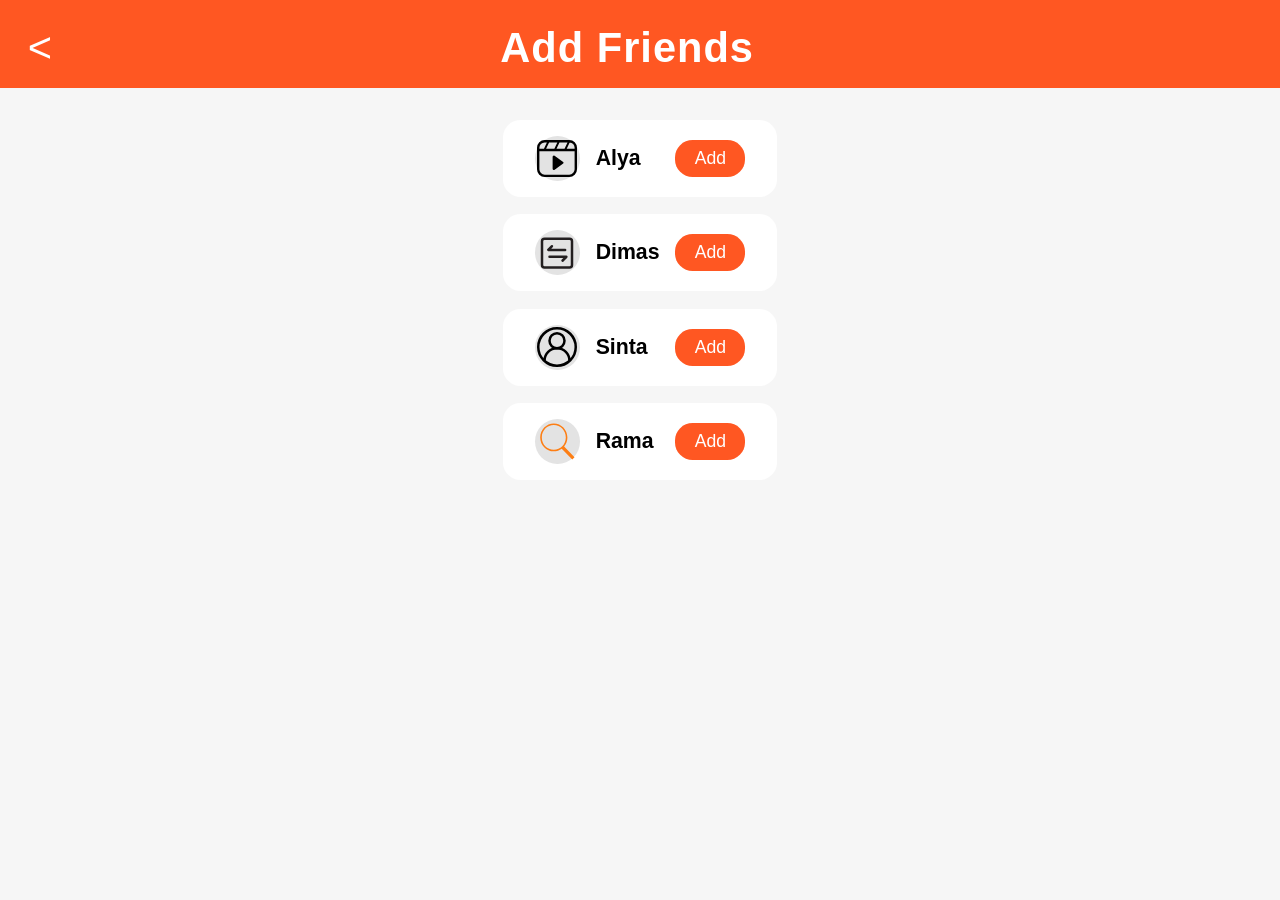
<file: assets/html/addfriends.html>
<!DOCTYPE html>
<html lang="id">
<head>
  <meta charset="UTF-8" />
  <meta name="viewport" content="width=device-width, initial-scale=1.0"/>
  <title>Add Friends | ShopeeClone</title>
  <link rel="stylesheet" href="../css/chat.css" />
  <link rel="preconnect" href="https://fonts.googleapis.com">
  <link rel="preconnect" href="https://fonts.gstatic.com" crossorigin>
  <link href="https://fonts.googleapis.com/css2?family=Jomhuria&family=Satoshi:wght@400;700&display=swap" rel="stylesheet">
  <style>
    .addfriends-list { margin:2rem auto; max-width: 440px; }
    .addfriends-item { display:flex;align-items:center;gap:1rem;background:#fff;padding:1rem 2rem;border-radius:1.1rem;margin-bottom:1.1rem; }
    .addfriends-avatar { width: 2.8rem; height: 2.8rem; border-radius: 50%; background: #e3e3e3; display: flex; align-items: center; justify-content: center; }
    .addfriends-name { flex:1;font-family:'Satoshi',Arial,sans-serif;font-size:1.33rem;font-weight:bold;}
    .addfriends-addbtn { background:#ff5722; color:#fff; border:none; border-radius:1.1rem; font-size:1.1rem; padding:0.5rem 1.2rem; cursor:pointer; font-family:'Satoshi',Arial,sans-serif;}
    .popup-notif { position: fixed; left: 50%; top: 7%; transform: translateX(-50%); background: #333; color: #fff; padding: 1.2rem 2.4rem; font-family: 'Satoshi', Arial, sans-serif; font-size: 1.1rem; border-radius: 2.1rem; box-shadow: 0 4px 22px 0 rgba(0,0,0,0.07); opacity: 0; pointer-events: none; z-index: 99; transition: opacity 0.3s, top 0.3s;}
    .popup-notif.show { opacity: 1; top: 5%;}
  </style>
</head>
<body>
  <div class="chat-container">
    <div class="chat-header">
      <div class="chat-header-row">
        <button class="chat-back" onclick="window.history.back()">&lt;</button>
        <span class="chat-title">Add Friends</span>
        <span style="width:80px"></span>
      </div>
    </div>
    <div class="addfriends-list" id="addfriends-list"></div>
    <div class="popup-notif" id="popup-notif">Added to the friend list</div>
  </div>
  <script src="../js/addfriends.js"></script>
</body>
</html>
</file>
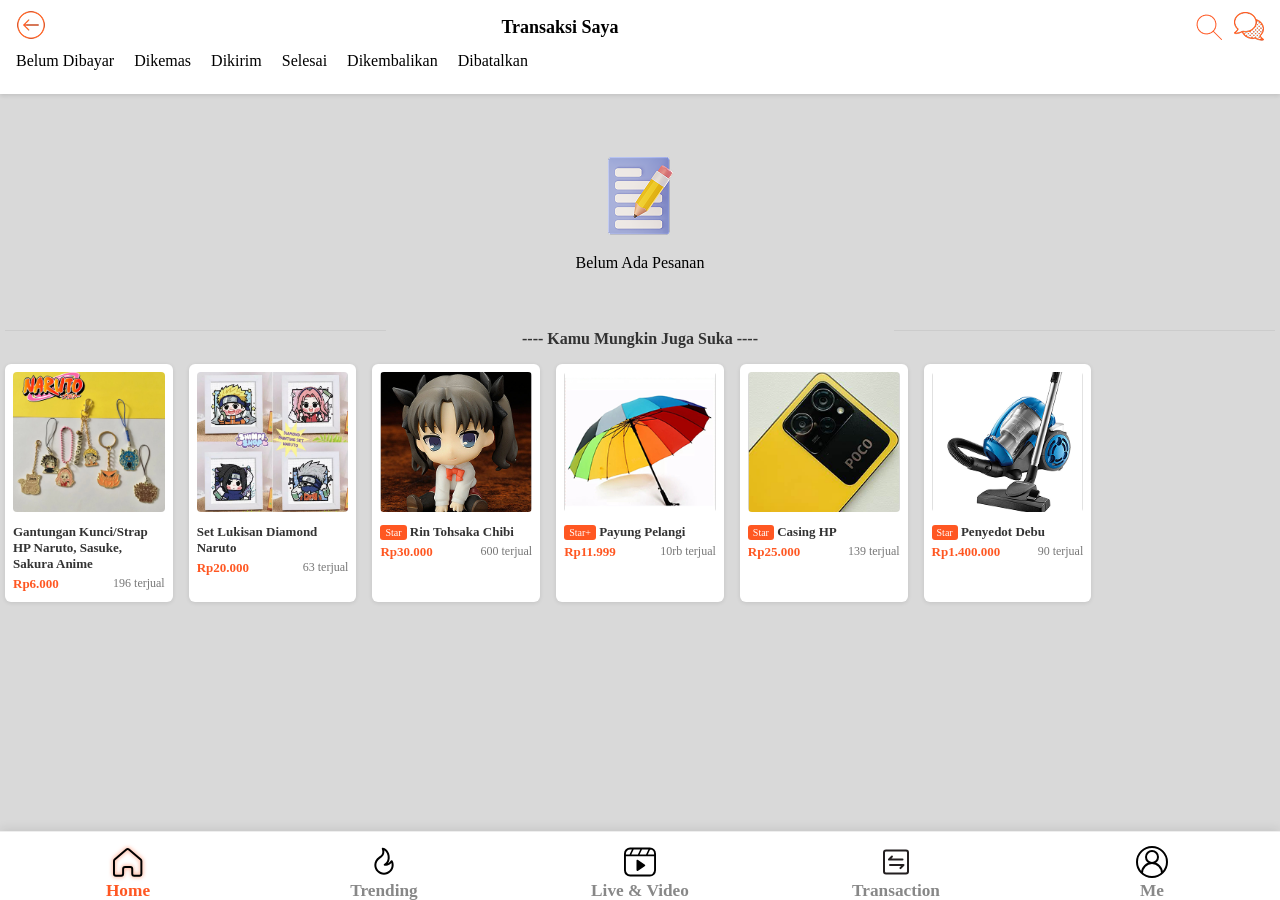
<file: assets/html/cancelled.html>
<!DOCTYPE html>
<html lang="id">
<head>
    <meta charset="UTF-8">
    <meta name="viewport" content="width=device-width, initial-scale=1.0">
    <title>Dibatalkan</title>
    <link rel="stylesheet" href="/assets/css/unpaid.css">
    <link rel="stylesheet" href="../css/navbar.css" />
</head>
<body>
    <nav class="transaction-nav">
        <div class="nav-top">
            <a href="javascript:history.back()">
                <img src="../../../src/images/transaction/image1.png" alt="Gambar Profil">
            </a>

            <span class="nav-title">Transaksi Saya</span>
            <img src="../../../src/images/transaction/image3.png" alt="">
            <img src="../../../src/images/transaction/image2.png" alt="">
        </div>

        <div class="nav-tabs-wrapper">
            <div class="nav-tabs">
                <a href="unpaid.html">Belum Dibayar</a>
                <a href="packed.html">Dikemas</a>
                <a href="sent.html">Dikirim</a>
                <a href="done.html">Selesai</a>
                <a href="returned.html">Dikembalikan</a>
                <a href="cancelled.html">Dibatalkan</a>
            </div>
        </div>
    </nav>

    <div class="no-order">
        <img src="/src/images/transaction/image11.png" alt="">
        <div>Belum Ada Pesanan</div>
    </div>
    

    <div class="recommend-section">
        <h2>---- Kamu Mungkin Juga Suka ----</h2>

        <div class="recommend-grid">
            <div class="product-card">
                <img src="/src/images/transaction/image6.JPG" alt="Gantungan Kunci Naruto">
                <div class="name">Gantungan Kunci/Strap HP Naruto, Sasuke, Sakura Anime</div>
                <div class="product-recommended-bottom">
                    <span class="price">Rp6.000</span><span class="sold">196 terjual</span>
                </div>
            </div>

            <div class="product-card">
                <img src="/src/images/transaction/image7.JPG" alt="Set Diamond Naruto">
                <div class="name">Set Lukisan Diamond Naruto</div>
                <div class="product-recommended-bottom">
                    <span class="price">Rp20.000</span><span class="sold">63 terjual</span>
                </div>
            </div>

            <div class="product-card">
                <img src="/src/images/transaction/image5.png" alt="Rin Tohsaka">
                <span class="badge">Star</span><span class="name">   Rin Tohsaka Chibi</span>
                <div class="product-recommended-bottom">
                    <span class="price">Rp30.000</span><span class="sold">600 terjual</span>
                </div>
            </div>

            <div class="product-card">
                <img src="/src/images/transaction/image8.png" alt="Payung Pelangi">
                <span class="badge">Star+</span><span class="name">   Payung Pelangi</span>
                <div class="product-recommended-bottom">
                    <span class="price">Rp11.999</span><span class="sold">10rb terjual</span>
                </div>
            </div>

            <div class="product-card">
                <img src="/src/images/transaction/image9.png" alt="Casing HP">
                <span class="badge">Star</span><span class="name">   Casing HP</span>
                <div class="product-recommended-bottom">
                    <span class="price">Rp25.000</span><span class="sold">139 terjual</span>
                </div>
            </div>

            <div class="product-card">
                <img src="/src/images/transaction/image10.png" alt="Penyedot Debu">
                <span class="badge">Star</span><span class="name">   Penyedot Debu</span>
                <div class="product-recommended-bottom">
                    <span class="price">Rp1.400.000</span><span class="sold">90 terjual</span>
                </div>
            </div>
        </div>
    </div>

    <div class="navbar-placeholder"></div>
    <script src="../js/navbar.js"></script>
</body>
</html>
</file>
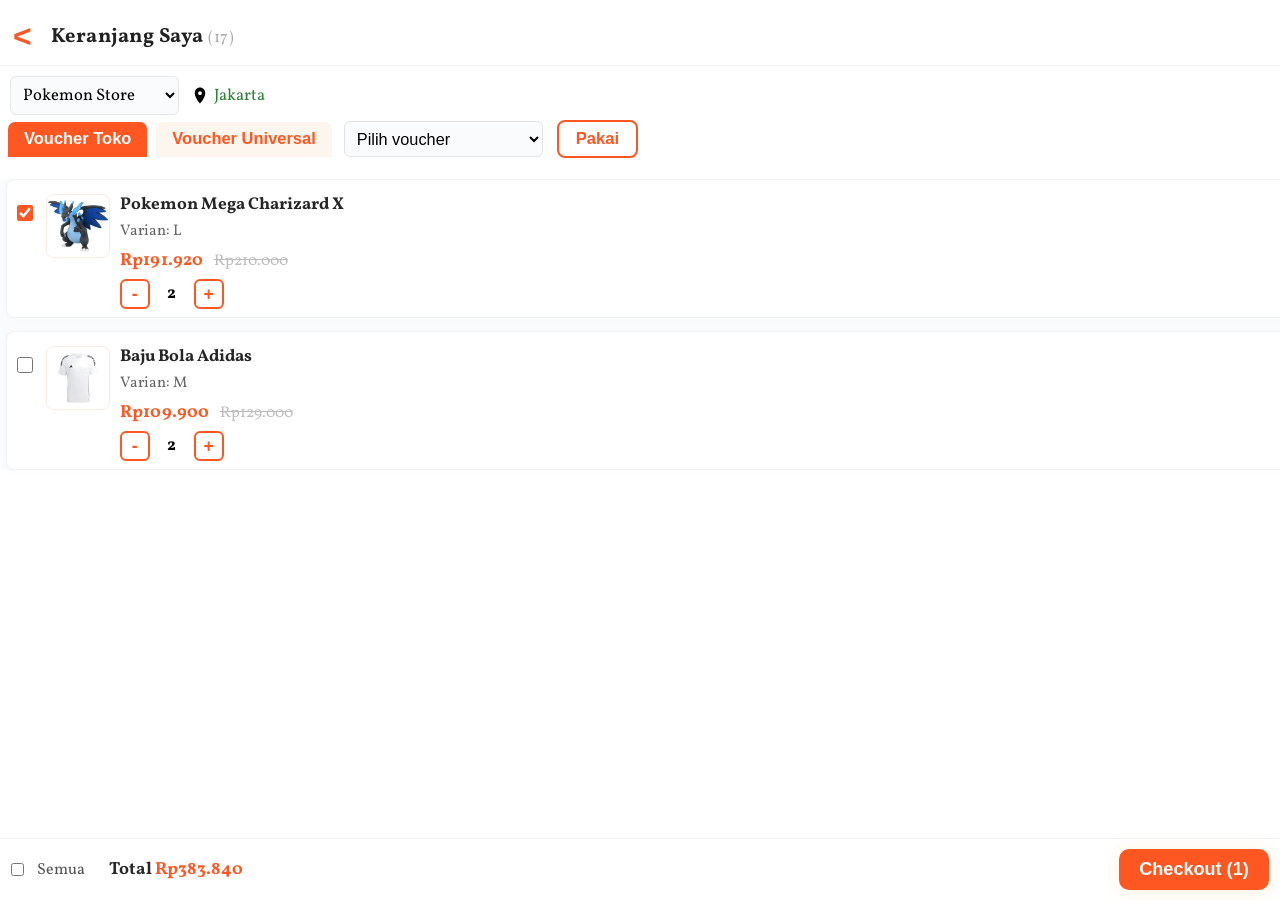
<file: assets/html/cart.html>
<!DOCTYPE html>
<html lang="id">
<head>
  <meta charset="UTF-8" />
  <meta name="viewport" content="width=device-width, initial-scale=1.0"/>
  <title>Keranjang Saya | ShopeeClone</title>
  <link rel="stylesheet" href="../css/cart.css" />
  <link href="https://fonts.googleapis.com/css2?family=Vollkorn:wght@400;700&display=swap" rel="stylesheet">
</head>
<body>
  <div class="cart-page-container">
    <div class="cart-header">
      <button class="cart-back" onclick="window.history.back()">&lt;</button>
      <span class="cart-title">Keranjang Saya <span class="cart-count">(17)</span></span>
    </div>
    <div class="cart-store-bar">
      <select class="cart-dropdown" id="store-select">
        <option>Pokemon Store</option>
        <option>Board Game Store</option>
      </select>
      <span class="cart-location">
        <img src="../../src/images/location.svg" alt="Loc" class="location-icon">
        <span id="location-text">Jakarta</span>
      </span>
    </div>
    <div class="cart-voucher-bar">
      <button class="cart-voucher-tab active" data-type="store">Voucher Toko</button>
      <button class="cart-voucher-tab" data-type="universal">Voucher Universal</button>
      <select class="cart-voucher-dropdown" id="voucher-select">
        <option>Pilih voucher</option>
        <option>Voucher 10K</option>
        <option>Voucher Gratis Ongkir</option>
      </select>
      <button class="cart-voucher-btn">Pakai</button>
    </div>
    <div class="cart-list">
      <div class="cart-card">
        <input type="checkbox" class="cart-check" checked>
        <img src="../../src/images/charizard.png" class="cart-img" alt="Charizard">
        <div class="cart-info">
          <div class="cart-product-title">Pokemon Mega Charizard X</div>
          <div class="cart-varian">Varian: L</div>
          <div class="cart-price-row">
            <span class="cart-price">Rp191.920</span>
            <span class="cart-old-price">Rp210.000</span>
          </div>
          <div class="cart-qty-row">
            <button class="qty-btn" onclick="updateQty(0, -1)">-</button>
            <span class="qty-value" id="qty0">2</span>
            <button class="qty-btn" onclick="updateQty(0, 1)">+</button>
          </div>
        </div>
      </div>
      <div class="cart-card">
        <input type="checkbox" class="cart-check">
        <img src="../../src/images/adidas.png" class="cart-img" alt="Adidas">
        <div class="cart-info">
          <div class="cart-product-title">Baju Bola Adidas</div>
          <div class="cart-varian">Varian: M</div>
          <div class="cart-price-row">
            <span class="cart-price">Rp109.900</span>
            <span class="cart-old-price">Rp129.000</span>
          </div>
          <div class="cart-qty-row">
            <button class="qty-btn" onclick="updateQty(1, -1)">-</button>
            <span class="qty-value" id="qty1">2</span>
            <button class="qty-btn" onclick="updateQty(1, 1)">+</button>
          </div>
        </div>
      </div>
    </div>
  </div>
  <div class="cart-bottom-bar">
    <input type="checkbox" id="check-all" />
    <label for="check-all" class="check-all-label">Semua</label>
    <span class="cart-total-label">Total <span class="cart-total" id="cart-total">Rp383.840</span></span>
    <button class="cart-checkout-btn" id="checkout-btn">Checkout (<span id="checkout-count">1</span>)</button>
  </div>
  <script src="../js/cart.js"></script>
</body>
</html>
</file>
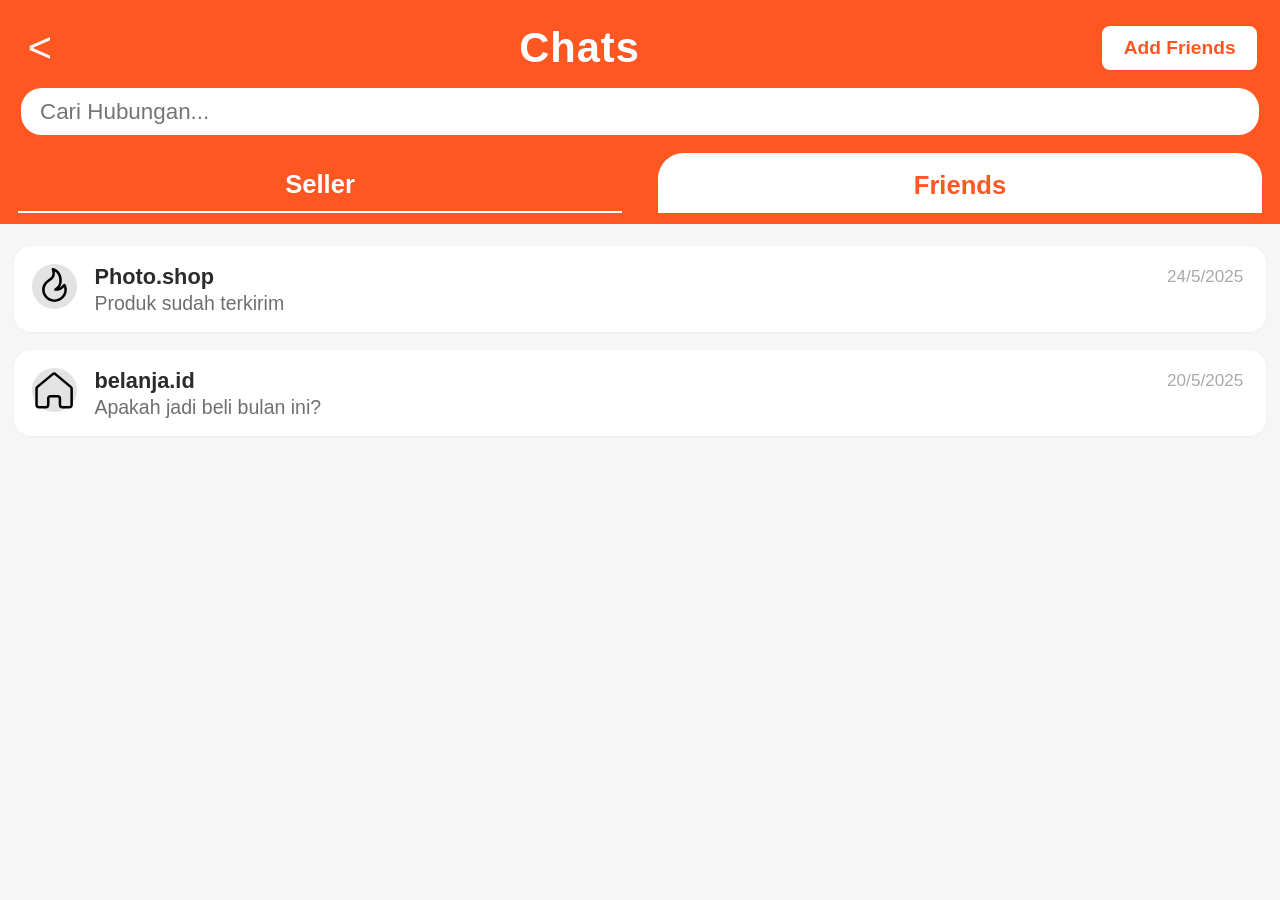
<file: assets/html/chat.html>
<!DOCTYPE html>
<html lang="id">
<head>
  <meta charset="UTF-8" />
  <meta name="viewport" content="width=device-width, initial-scale=1.0"/>
  <title>Chats | ShopeeClone</title>
  <link rel="stylesheet" href="../css/chat.css" />
  <link rel="preconnect" href="https://fonts.googleapis.com">
  <link rel="preconnect" href="https://fonts.gstatic.com" crossorigin>
  <link href="https://fonts.googleapis.com/css2?family=Jomhuria&family=Satoshi:wght@400;700&display=swap" rel="stylesheet">
</head>
<body>
  <div class="chat-container">
    <div class="chat-header">
      <div class="chat-header-row">
        <button class="chat-back" onclick="window.history.back()">&lt;</button>
        <span class="chat-title">Chats</span>
        <a href="addfriends.html" class="chat-add-friend">Add Friends</a>
      </div>
      <div class="chat-search-row">
        <input class="chat-search" type="text" placeholder="Cari Hubungan..." />
      </div>
      <div class="chat-tabs">
        <button class="chat-tab active">Seller</button>
        <button class="chat-tab">Friends</button>
      </div>
    </div>
    <div class="chat-list"></div>
  </div>
  <script src="../js/chat.js"></script>
</body>
</html>
</file>
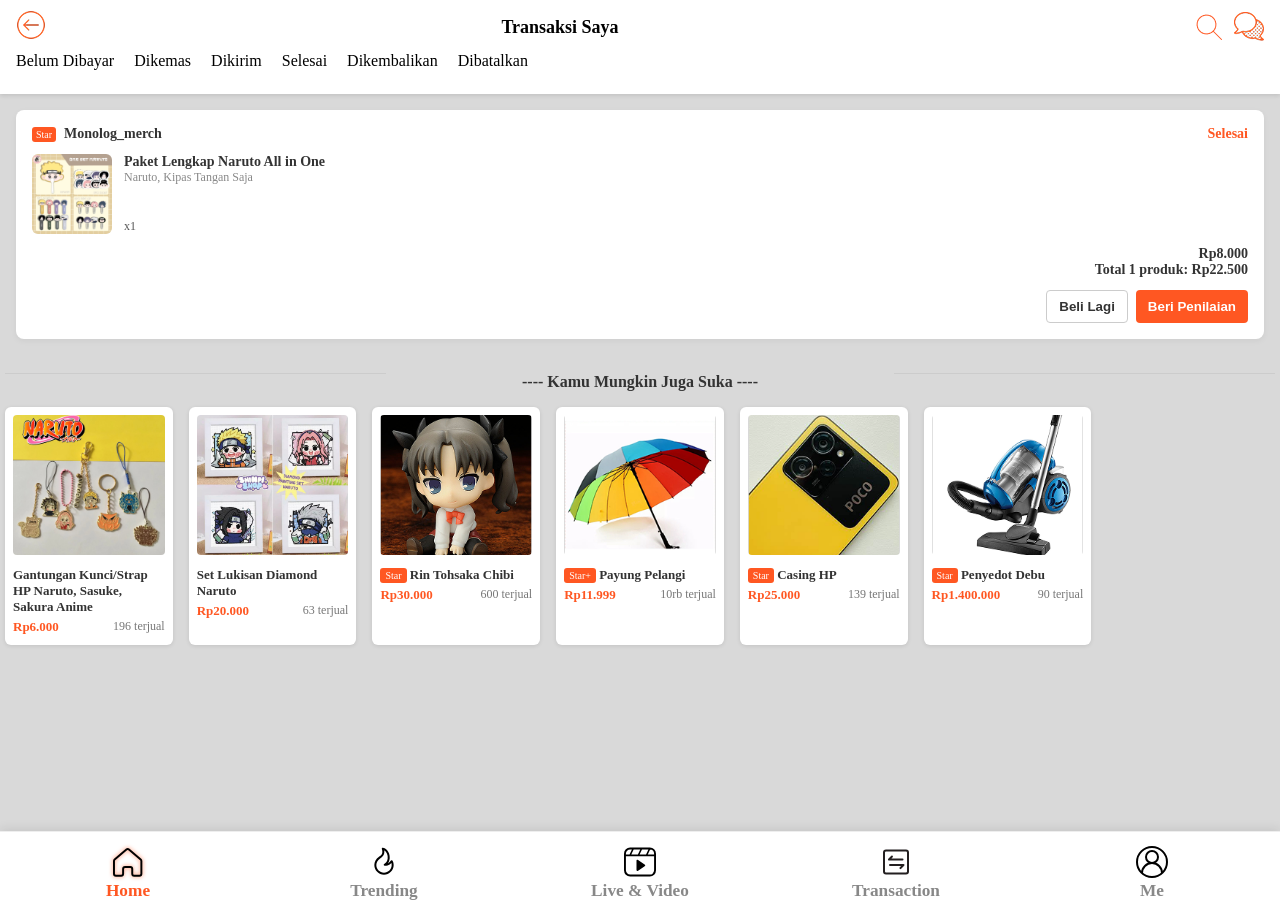
<file: assets/html/done.html>
<!DOCTYPE html>
<html lang="id">
<head>
    <meta charset="UTF-8">
    <meta name="viewport" content="width=device-width, initial-scale=1.0">
    <title>Selesai</title>
    <link rel="stylesheet" href="/assets/css/unpaid.css">
    <link rel="stylesheet" href="../css/navbar.css" />
</head>
<body>
    <nav class="transaction-nav">
        <div class="nav-top">
            <a href="javascript:history.back()">
                <img src="../../../src/images/transaction/image1.png" alt="Gambar Profil">
            </a>
            <span class="nav-title">Transaksi Saya</span>
            <img src="../../../src/images/transaction/image3.png" alt="">
            <img src="../../../src/images/transaction/image2.png" alt="">
        </div>

        <div class="nav-tabs-wrapper">
            <div class="nav-tabs">
                <a href="/assets/html/unpaid.html">Belum Dibayar</a>
                <a href="/assets/html/packed.html">Dikemas</a>
                <a href="/assets/html/sent.html">Dikirim</a>
                <a href="/assets/html/done.html">Selesai</a>
                <a href="/assets/html/returned.html">Dikembalikan</a>
                <a href="/assets/html/cancelled.html">Dibatalkan</a>
            </div>
        </div>
    </nav>

    <div class="transaction-card">
        <div class="transaction-header">
            <span>Star</span>
            <span>Monolog_merch</span>
            <span>Selesai</span>
        </div>

        <div class="transaction-body">
            <img src="/src/images/transaction/image4.JPG" alt="Produk Naruto">
            <div class="product-details">
                <span>Paket Lengkap Naruto All in One</span>
                <span>Naruto, Kipas Tangan Saja</span>
                <span>x1</span>
            </div>
        </div>

        <div class="transaction-total">
            <div>Rp8.000</div>
            <div>Total 1 produk: <strong>Rp22.500</strong></div>
        </div>

        <div class="transaction-actions">
            <button class="change-btn">Beli Lagi</button>
            <button class="pay-btn">Beri Penilaian</button>
        </div>
    </div>

    <div class="recommend-section">
        <h2>---- Kamu Mungkin Juga Suka ----</h2>

        <div class="recommend-grid">
            <div class="product-card">
                <img src="/src/images/transaction/image6.JPG" alt="Gantungan Kunci Naruto">
                <div class="name">Gantungan Kunci/Strap HP Naruto, Sasuke, Sakura Anime</div>
                <div class="product-recommended-bottom">
                    <span class="price">Rp6.000</span><span class="sold">196 terjual</span>
                </div>
            </div>

            <div class="product-card">
                <img src="/src/images/transaction/image7.JPG" alt="Set Diamond Naruto">
                <div class="name">Set Lukisan Diamond Naruto</div>
                <div class="product-recommended-bottom">
                    <span class="price">Rp20.000</span><span class="sold">63 terjual</span>
                </div>
            </div>

            <div class="product-card">
                <img src="/src/images/transaction/image5.png" alt="Rin Tohsaka">
                <span class="badge">Star</span><span class="name">   Rin Tohsaka Chibi</span>
                <div class="product-recommended-bottom">
                    <span class="price">Rp30.000</span><span class="sold">600 terjual</span>
                </div>
            </div>

            <div class="product-card">
                <img src="/src/images/transaction/image8.png" alt="Payung Pelangi">
                <span class="badge">Star+</span><span class="name">   Payung Pelangi</span>
                <div class="product-recommended-bottom">
                    <span class="price">Rp11.999</span><span class="sold">10rb terjual</span>
                </div>
            </div>

            <div class="product-card">
                <img src="/src/images/transaction/image9.png" alt="Casing HP">
                <span class="badge">Star</span><span class="name">   Casing HP</span>
                <div class="product-recommended-bottom">
                    <span class="price">Rp25.000</span><span class="sold">139 terjual</span>
                </div>
            </div>

            <div class="product-card">
                <img src="/src/images/transaction/image10.png" alt="Penyedot Debu">
                <span class="badge">Star</span><span class="name">   Penyedot Debu</span>
                <div class="product-recommended-bottom">
                    <span class="price">Rp1.400.000</span><span class="sold">90 terjual</span>
                </div>
            </div>
        </div>
    </div>

    <div class="navbar-placeholder"></div>
    <script src="../js/navbar.js"></script>
</body>
</html>
</file>
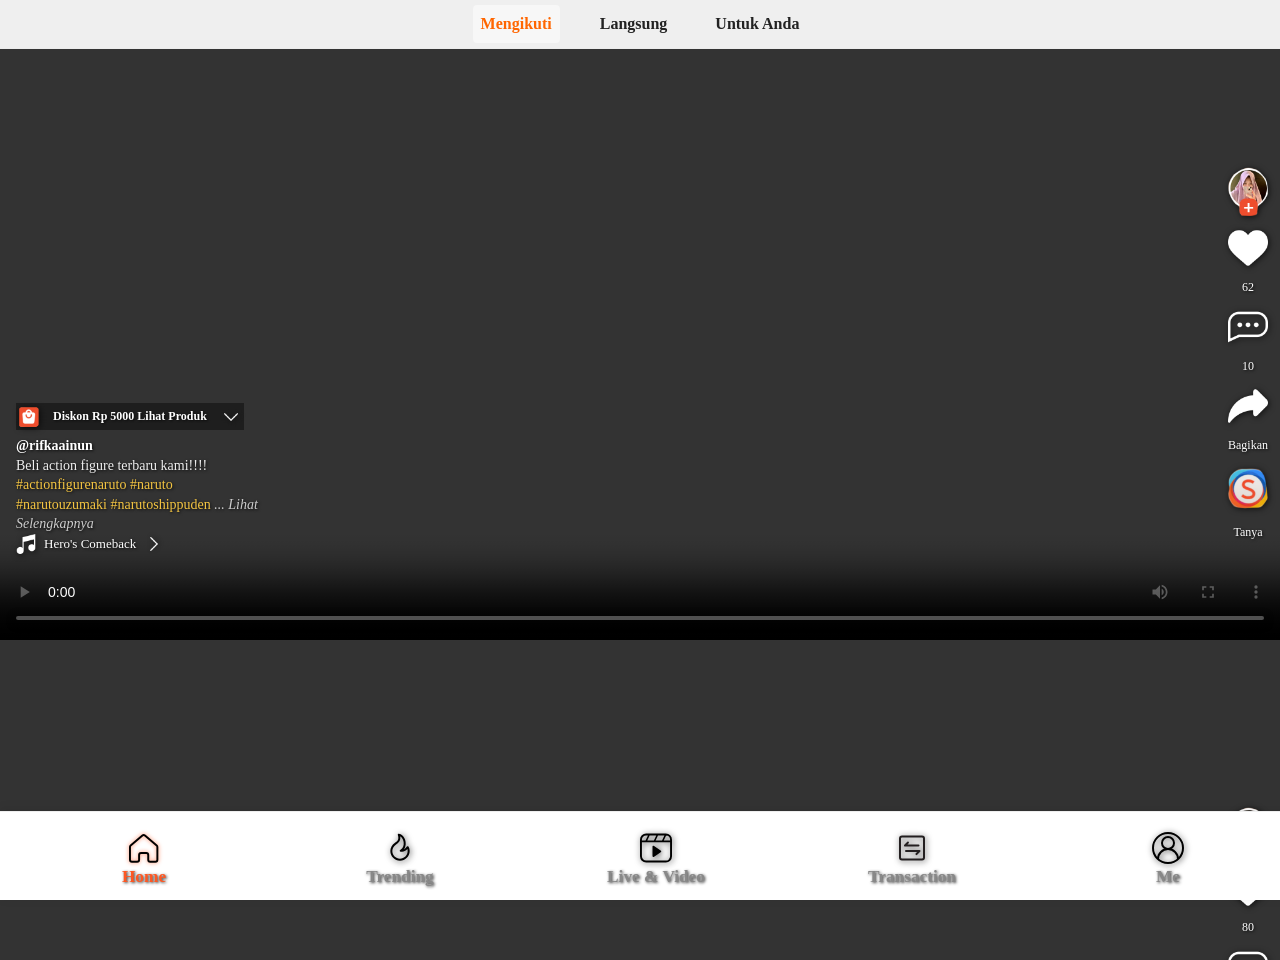
<file: assets/html/following.html>
<!DOCTYPE html>
<html lang="id">
<head>
  <meta charset="UTF-8">
  <meta name="viewport" content="width=device-width, initial-scale=1.0">
  <title>Mengikuti</title>
  <link rel="stylesheet" href="/assets/css/foryou.css">
  <link rel="stylesheet" href="../css/navbar.css" />
</head>
<body>
    <!-- SUBNAVBAR ATAS -->
    <div class="subnavbar">
        <a href="video.html" class="tab-link active">Mengikuti</a>
        <a href="live.html" class="tab-link">Langsung</a>
        <a href="foryou.html" class="tab-link">Untuk Anda</a>
    </div>

    <div class="carousel">
        <!-- Slide 1 -->
        <div class="carousel-item">
            <video class="responsive-video" controls>
                <source src="../../../src/videos/liveandvideo/following/video1.mp4" type="video/mp4" />
            </video>
            <div class="video-caption">
                <div class="caption-top">
                    <img src="../../../src/images/liveandvideo/image12.png" alt="" />
                    <span class="discount">Diskon Rp 5000 Lihat Produk</span>
                    <img src="../../../src/images/liveandvideo/image13.png" alt="" />
                </div>
                <div class="caption-middle">
                    <span class="username">@rifkaainun</span><br />
                    <span class="caption-text">Beli action figure terbaru kami!!!!</span><br />
                    <span class="hashtags">#actionfigurenaruto #naruto<br />#narutouzumaki #narutoshippuden</span>
                    <span class="see-more">... Lihat Selengkapnya</span>
                </div>
                <div class="caption-bottom">
                    <img src="../../../src/images/liveandvideo/image4.png" alt="" />
                    <span class="music-title">Hero's Comeback</span>
                    <img id="arrow" src="../../../src/images/liveandvideo/image13.png" alt="" />
                </div>
            </div>
            <div class="interaction">
                <img id="pfp" src="../../../src/images/liveandvideo/image8.png" alt="" />
                <img src="../../../src/images/liveandvideo/image5.png" alt="" /><span>62</span>
                <img src="../../../src/images/liveandvideo/image6.png" alt="" /><span>10</span>
                <img src="../../../src/images/liveandvideo/image7.png" alt="" /><span>Bagikan</span>
                <img src="../../../src/images/liveandvideo/image11.png" alt="" /><span>Tanya</span>
            </div>
        </div>

        <!-- Slide 2 -->
        <div class="carousel-item">
            <video class="responsive-video" controls>
                <source src="../../../src/videos/liveandvideo/following/video2.mp4" type="video/mp4" />
            </video>
            <div class="video-caption">
                <div class="caption-top">
                    <img src="../../../src/images/liveandvideo/image12.png" alt="" />
                    <span class="discount">Diskon 99% Lihat Produk (2)</span>
                    <img src="../../../src/images/liveandvideo/image13.png" alt="" />
                </div>
                <div class="caption-middle">
                    <span class="username">@izy.atelier</span><br />
                    <span class="caption-text">yuk pakai ini juga!</span><br />
                    <span class="hashtags">#lipbalm #spf15lipbalm<br />#lipicesport #sunscreenlipbalm</span>
                    <span class="see-more">... Lihat Selengkapnya</span>
                </div>
                <div class="caption-bottom">
                    <img src="../../../src/images/liveandvideo/image4.png" alt="" />
                    <span class="music-title">Lagu Arab Lama</span>
                    <img id="arrow" src="../../../src/images/liveandvideo/image13.png" alt="" />
                </div>
            </div>
            <div class="interaction">
                <img id="pfp" src="../../../src/images/liveandvideo/image9.png" alt="" />
                <img src="../../../src/images/liveandvideo/image5.png" alt="" /><span>80</span>
                <img src="../../../src/images/liveandvideo/image6.png" alt="" /><span>4</span>
                <img src="../../../src/images/liveandvideo/image7.png" alt="" /><span>Bagikan</span>
                <img src="../../../src/images/liveandvideo/image11.png" alt="" /><span>Tanya</span>
            </div>
        </div>

        <!-- Slide 3 -->
        <div class="carousel-item">
            <video class="responsive-video" controls>
                <source src="../../../src/videos/liveandvideo/following/video3.mp4" type="video/mp4" />
            </video>
            <div class="video-caption">
                <div class="caption-top">
                    <img src="../../../src/images/liveandvideo/image12.png" alt="" />
                    <span class="discount">Diskon 10% Lihat Produk (5)</span>
                    <img src="../../../src/images/liveandvideo/image13.png" alt="" />
                </div>
                <div class="caption-middle">
                    <span class="username">@yeni.anggreni</span><br />
                    <span class="caption-text">Wah banyak banget wallpaper!!!</span><br />
                    <span class="hashtags">#perlengkapan #wallpaper #dekorasimeja<br />#dindingrumah #barangrumah</span>
                    <span class="see-more">... Lihat Selengkapnya</span>
                </div>
                <div class="caption-bottom">
                    <img src="../../../src/images/liveandvideo/image4.png" alt="" />
                    <span class="music-title">Suara Asli - yeni.anggreni</span>
                    <img id="arrow" src="../../../src/images/liveandvideo/image13.png" alt="" />
                </div>
            </div>
            <div class="interaction">
                <img id="pfp" src="../../../src/images/liveandvideo/image9.png" alt="" />
                <img src="../../../src/images/liveandvideo/image5.png" alt="" /><span>129</span>
                <img src="../../../src/images/liveandvideo/image6.png" alt="" /><span>47</span>
                <img src="../../../src/images/liveandvideo/image7.png" alt="" /><span>Bagikan</span>
                <img src="../../../src/images/liveandvideo/image11.png" alt="" /><span>Tanya</span>
            </div>
        </div>
    </div>

    <!-- NAVBAR BAWAH DI-FETCH -->
    <div class="navbar-placeholder"></div>
    <script src="../js/navbar.js"></script>
</body>
</html>
</file>
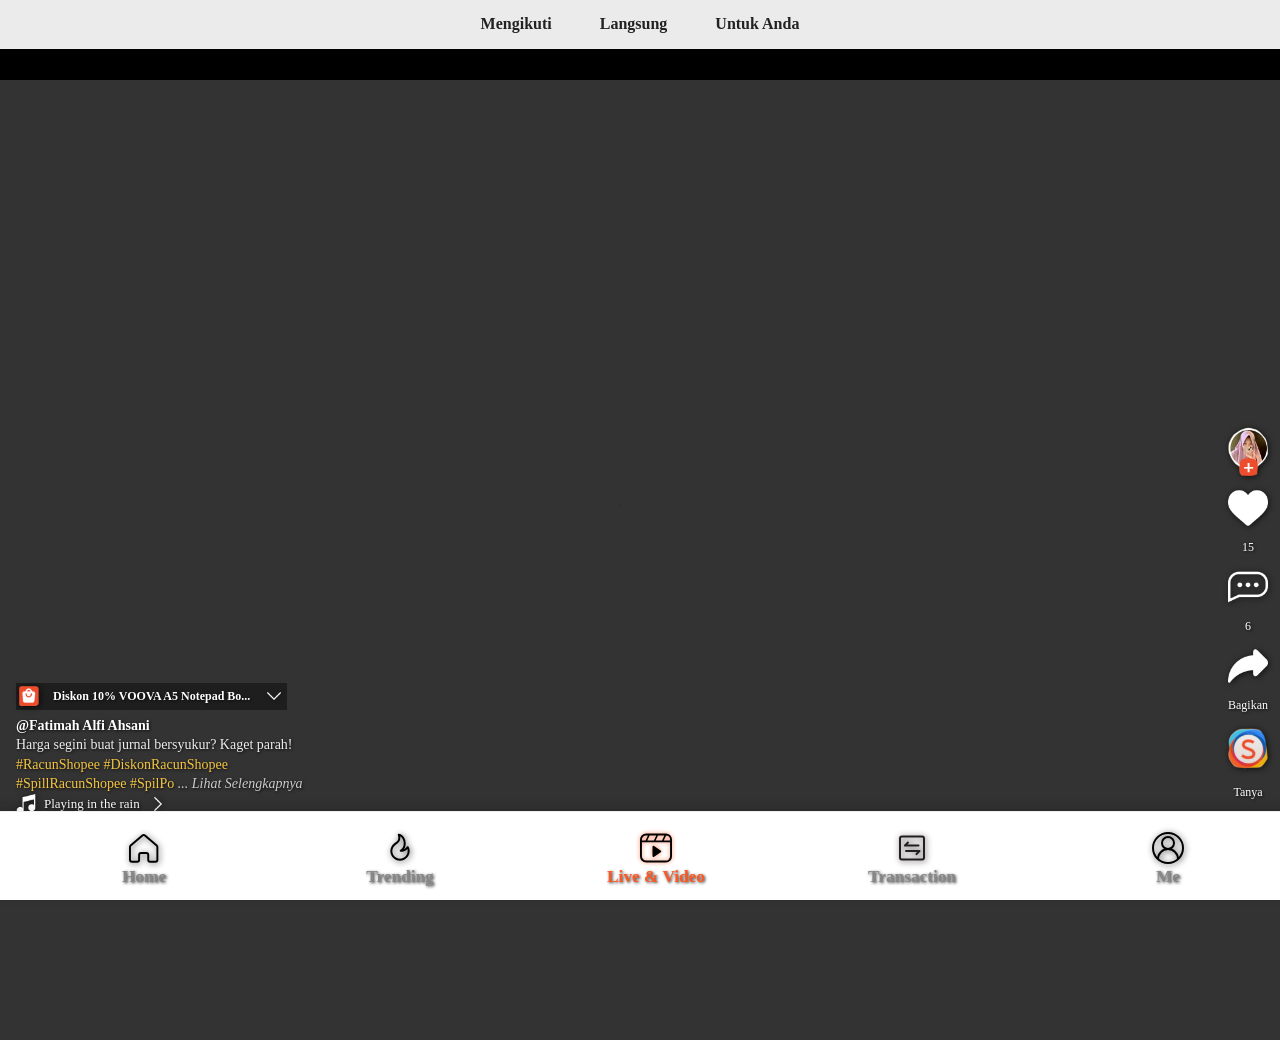
<file: assets/html/foryou.html>
<!DOCTYPE html>
<html lang="id">
<head>
  <meta charset="UTF-8">
  <meta name="viewport" content="width=device-width, initial-scale=1.0">
  <title>Untuk Anda</title>
  <link rel="stylesheet" href="../css/navbar.css">
  <link rel="stylesheet" href="/assets/css/foryou.css">
</head>
<body>
  <nav>
    <div class="nav-left">
      <img src="../../../src/images/liveandvideo/image1.png" alt="">
      <img src="../../../src/images/liveandvideo/image2.png" alt="">
    </div>
    <div class="subnavbar">
        <a href="following.html">Mengikuti</a>
        <a href="live.html">Langsung</a>
        <a href="foryou.html">Untuk Anda</a>
    </div>
    <div class="nav-right">
      <img src="../../../src/images/liveandvideo/image3.png" alt="">
    </div>
  </nav>

  <div class="carousel">
    <!-- Slide 1 -->
    <div class="carousel-item">
      <video class="responsive-video" controls>
        <source src="../../../src/videos/liveandvideo/foryou/video1.mp4" type="video/mp4" />
      </video>
      <div class="video-caption">
        <div class="caption-top">
          <img src="../../../src/images/liveandvideo/image12.png" alt="">
          <span class="discount">Diskon 10% VOOVA A5 Notepad Bo...</span>
          <img src="../../../src/images/liveandvideo/image13.png" alt="">
        </div>
        <div class="caption-middle">
          <span class="username">@Fatimah Alfi Ahsani</span><br>
          <span class="caption-text">Harga segini buat jurnal bersyukur? Kaget parah!</span><br>
          <span class="hashtags">#RacunShopee #DiskonRacunShopee <br>#SpillRacunShopee #SpilPo</span>
          <span class="see-more">... Lihat Selengkapnya</span>
        </div>
        <div class="caption-bottom">
          <img src="../../../src/images/liveandvideo/image4.png" alt="">
          <span class="music-title">Playing in the rain</span>
          <img id="arrow" src="../../../src/images/liveandvideo/image13.png" alt="">
        </div>
      </div>
      <div class="interaction">
        <img id="pfp" src="../../../src/images/liveandvideo/image8.png" alt="">
        <img src="../../../src/images/liveandvideo/image5.png" alt=""><span>15</span>
        <img src="../../../src/images/liveandvideo/image6.png" alt=""><span>6</span>
        <img src="../../../src/images/liveandvideo/image7.png" alt=""><span>Bagikan</span>
        <img src="../../../src/images/liveandvideo/image11.png" alt=""><span>Tanya</span>
      </div>
    </div>
    <!-- Slide 2 -->
    <div class="carousel-item">
      <video class="responsive-video" controls>
        <source src="../../../src/videos/liveandvideo/foryou/video3.mp4" type="video/mp4" />
      </video>
      <div class="video-caption">
        <div class="caption-top">
          <img src="../../../src/images/liveandvideo/image12.png" alt="">
          <span class="discount">3% Cashback Lihat Produk (2)</span>
          <img src="../../../src/images/liveandvideo/image13.png" alt="">
        </div>
        <div class="caption-middle">
          <span class="username">@potato.prowd</span><br>
          <span class="caption-text">kalau ini beneran, udah aku makan dari tadi</span><br>
          <span class="hashtags">#diy #brickslego #bricks #craftbricks<br>#minibricks #dessert #blocks</span>
          <span class="see-more">... Lihat Selengkapnya</span>
        </div>
        <div class="caption-bottom">
          <img src="../../../src/images/liveandvideo/image4.png" alt="">
          <span class="music-title">Lion</span>
          <img id="arrow" src="../../../src/images/liveandvideo/image13.png" alt="">
        </div>
      </div>
      <div class="interaction">
        <img id="pfp" src="../../../src/images/liveandvideo/image9.png" alt="">
        <img src="../../../src/images/liveandvideo/image5.png" alt=""><span>19</span>
        <img src="../../../src/images/liveandvideo/image6.png" alt=""><span>0</span>
        <img src="../../../src/images/liveandvideo/image7.png" alt=""><span>Bagikan</span>
        <img src="../../../src/images/liveandvideo/image11.png" alt=""><span>Tanya</span>
      </div>
    </div>
    <!-- Slide 3 -->
    <div class="carousel-item">
      <video class="responsive-video" controls>
        <source src="../../../src/videos/liveandvideo/foryou/video2.mp4" type="video/mp4" />
      </video>
      <div class="video-caption">
        <div class="caption-top">
          <img src="../../../src/images/liveandvideo/image12.png" alt="">
          <span class="discount">Diskon Rp899 Aku beli di sini</span>
          <img src="../../../src/images/liveandvideo/image13.png" alt="">
        </div>
        <div class="caption-middle">
          <span class="username">@Winraeni</span><br>
          <span class="caption-text">Pulpen stylus</span><br>
          <span class="hashtags">#styluspenandroid #styluspeniphone<br>#styluspenhack #phoneballpoint</span>
          <span class="see-more">... Lihat Selengkapnya</span>
        </div>
        <div class="caption-bottom">
          <img src="../../../src/images/liveandvideo/image4.png" alt="">
          <span class="music-title">Suara Asli - Winraeni</span>
          <img id="arrow" src="../../../src/images/liveandvideo/image13.png" alt="">
        </div>
      </div>
      <div class="interaction">
        <img id="pfp" src="../../../src/images/liveandvideo/image9.png" alt="">
        <img src="../../../src/images/liveandvideo/image5.png" alt=""><span>7,2Rb</span>
        <img src="../../../src/images/liveandvideo/image6.png" alt=""><span>1,1Rb</span>
        <img src="../../../src/images/liveandvideo/image7.png" alt=""><span>Bagikan</span>
        <img src="../../../src/images/liveandvideo/image11.png" alt=""><span>Tanya</span>
      </div>
    </div>
  </div>
  <div class="navbar-placeholder"></div>
  <script src="../js/navbar.js"></script>
  <script src="../js/foryou-navbar.js"></script>
</body>
</html>
</file>
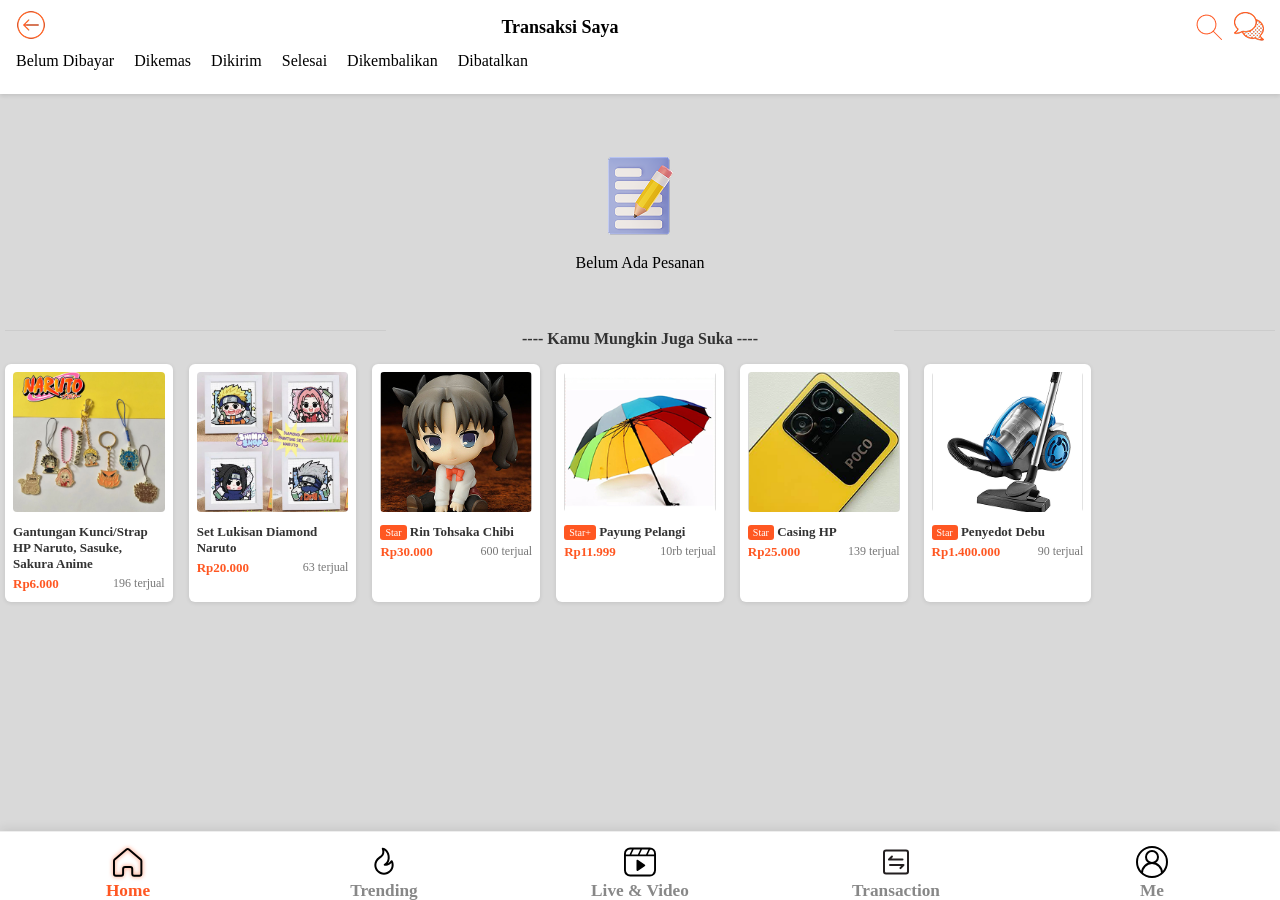
<file: assets/html/packed.html>
<!DOCTYPE html>
<html lang="id">
<head>
    <meta charset="UTF-8">
    <meta name="viewport" content="width=device-width, initial-scale=1.0">
    <title>Dikemas</title>
    <link rel="stylesheet" href="/assets/css/unpaid.css">
    <link rel="stylesheet" href="../css/navbar.css" />
</head>
<body>
    <nav class="transaction-nav">
        <div class="nav-top">
            <a href="javascript:history.back()">
                <img src="../../../src/images/transaction/image1.png" alt="Gambar Profil">
            </a>

            <span class="nav-title">Transaksi Saya</span>
            <img src="../../../src/images/transaction/image3.png" alt="">
            <img src="../../../src/images/transaction/image2.png" alt="">
        </div>

        <div class="nav-tabs-wrapper">
            <div class="nav-tabs">
                <a href="unpaid.html">Belum Dibayar</a>
                <a href="packed.html">Dikemas</a>
                <a href="sent.html">Dikirim</a>
                <a href="done.html">Selesai</a>
                <a href="returned.html">Dikembalikan</a>
                <a href="cancelled.html">Dibatalkan</a>
            </div>
        </div>
    </nav>

    <div class="no-order">
        <img src="/src/images/transaction/image11.png" alt="">
        <div>Belum Ada Pesanan</div>
    </div>
    

    <div class="recommend-section">
        <h2>---- Kamu Mungkin Juga Suka ----</h2>

        <div class="recommend-grid">
            <div class="product-card">
                <img src="/src/images/transaction/image6.JPG" alt="Gantungan Kunci Naruto">
                <div class="name">Gantungan Kunci/Strap HP Naruto, Sasuke, Sakura Anime</div>
                <div class="product-recommended-bottom">
                    <span class="price">Rp6.000</span><span class="sold">196 terjual</span>
                </div>
            </div>

            <div class="product-card">
                <img src="/src/images/transaction/image7.JPG" alt="Set Diamond Naruto">
                <div class="name">Set Lukisan Diamond Naruto</div>
                <div class="product-recommended-bottom">
                    <span class="price">Rp20.000</span><span class="sold">63 terjual</span>
                </div>
            </div>

            <div class="product-card">
                <img src="/src/images/transaction/image5.png" alt="Rin Tohsaka">
                <span class="badge">Star</span><span class="name">   Rin Tohsaka Chibi</span>
                <div class="product-recommended-bottom">
                    <span class="price">Rp30.000</span><span class="sold">600 terjual</span>
                </div>
            </div>

            <div class="product-card">
                <img src="/src/images/transaction/image8.png" alt="Payung Pelangi">
                <span class="badge">Star+</span><span class="name">   Payung Pelangi</span>
                <div class="product-recommended-bottom">
                    <span class="price">Rp11.999</span><span class="sold">10rb terjual</span>
                </div>
            </div>

            <div class="product-card">
                <img src="/src/images/transaction/image9.png" alt="Casing HP">
                <span class="badge">Star</span><span class="name">   Casing HP</span>
                <div class="product-recommended-bottom">
                    <span class="price">Rp25.000</span><span class="sold">139 terjual</span>
                </div>
            </div>

            <div class="product-card">
                <img src="/src/images/transaction/image10.png" alt="Penyedot Debu">
                <span class="badge">Star</span><span class="name">   Penyedot Debu</span>
                <div class="product-recommended-bottom">
                    <span class="price">Rp1.400.000</span><span class="sold">90 terjual</span>
                </div>
            </div>
        </div>
    </div>

    <div class="navbar-placeholder"></div>
    <script src="../js/navbar.js"></script>
</body>
</html>
</file>
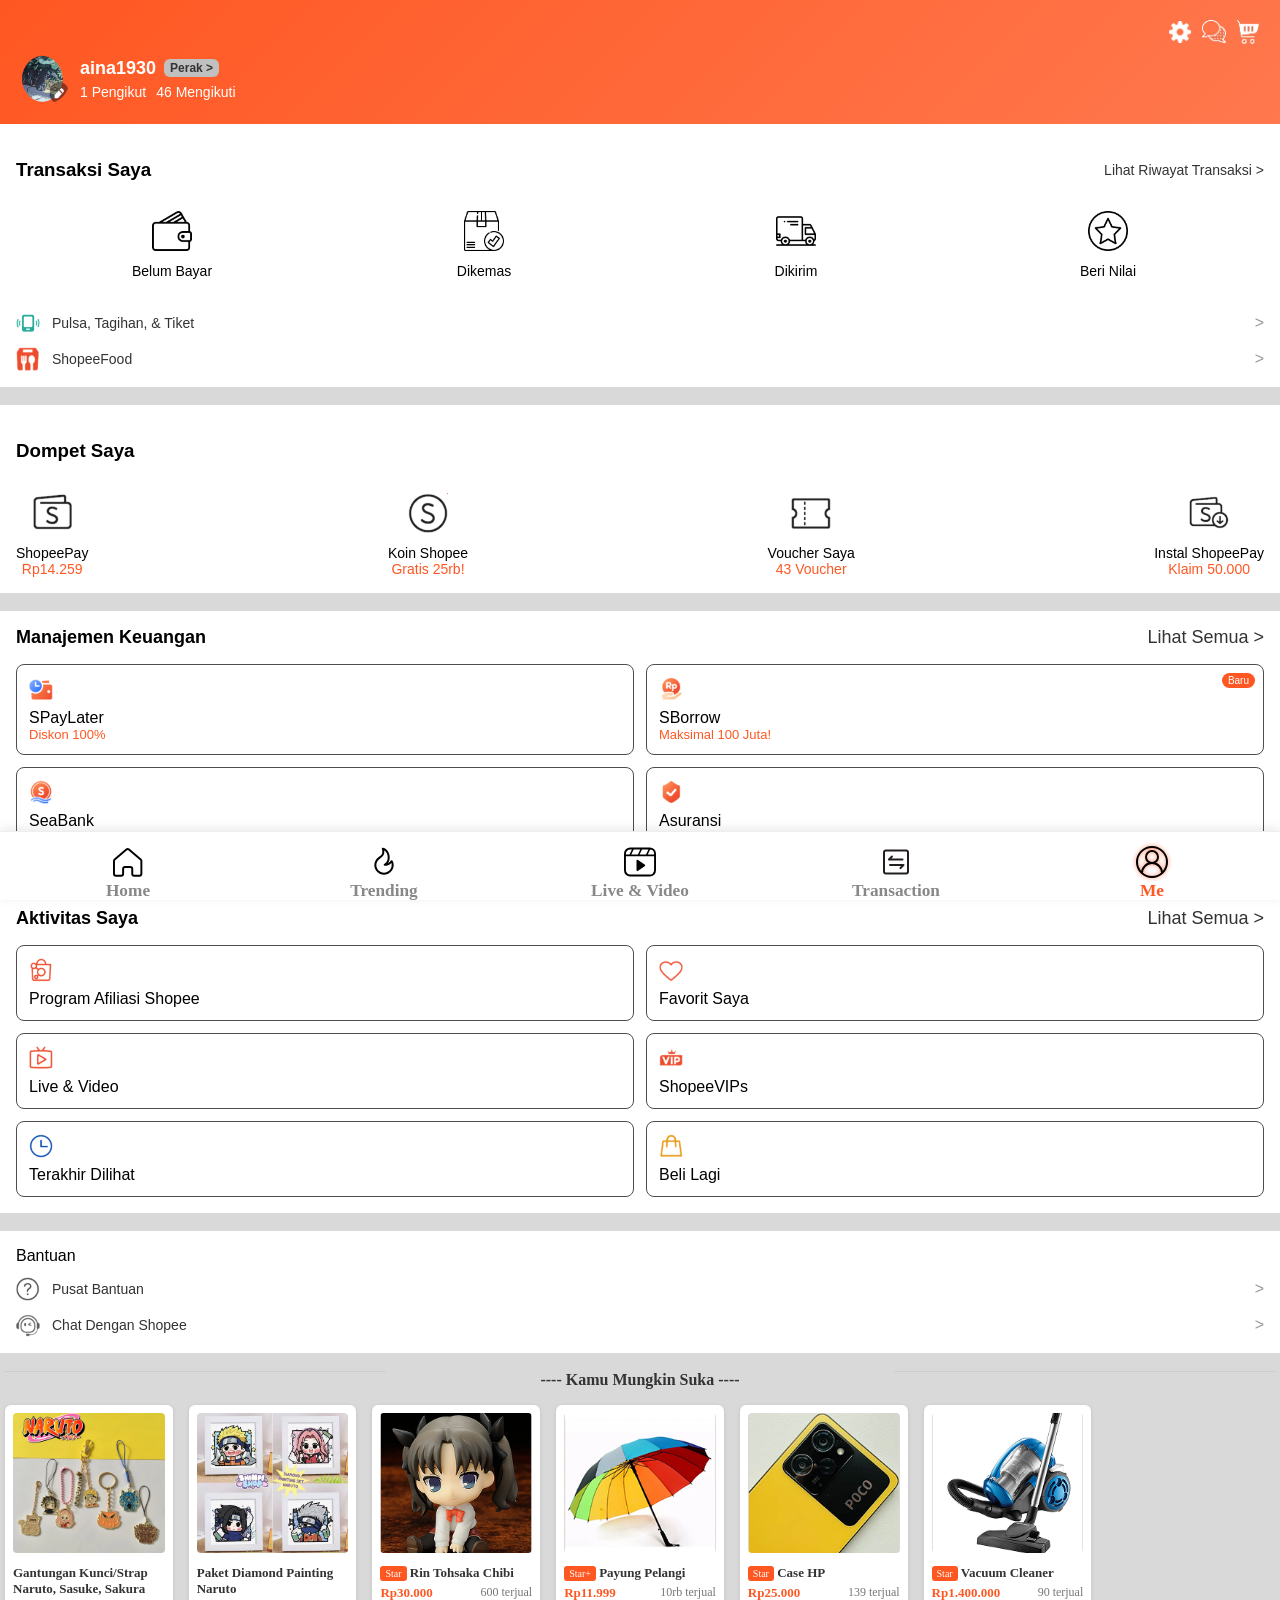
<file: assets/html/profile.html>
<!DOCTYPE html>
<html lang="id">
<head>
    <meta charset="UTF-8">
    <meta name="viewport" content="width=device-width, initial-scale=1.0">
    <title>Beranda</title>

    <link rel="stylesheet" href="/assets/css/profile.css">
    <link rel="stylesheet" href="/assets/css/unpaid.css">
    <link rel="stylesheet" href="../css/navbar.css" />
</head>
<body>
    <div class="profile-header">
        <div class="profile-top-bar">
            <img src="/src/images/profile/image2.png" alt="Pengaturan" />
            <img src="/src/images/profile/image3.png" alt="Keranjang" />
            <img src="/src/images/profile/image4.png" alt="Chat" />
        </div>

        <div class="profile-info">
            <img class="profile-picture" src="/src/images/profile/image1.png" alt="Profil" />
            <div class="profile-details">
                <div class="username">
                    <span>aina1930</span>
                    <span class="badge">Perak ></span>
                </div>
                <div class="followers">
                    <span>1 Pengikut</span><span>46 Mengikuti</span>
                </div>
            </div>
        </div>
    </div>

    <div class="transaction-section">
        <div class="transaction-header">
            <h3>Transaksi Saya</h3>
            <a href="unpaid.html">Lihat Riwayat Transaksi &gt;</a>
        </div>
        <div class="transaction-icons">
            <a href="unpaid.html">
                <img src="/src/images/profile/image5.png" alt="Belum Bayar">
                <span>Belum Bayar</span>
            </a>
            <a href="packed.html">
                <img src="/src/images/profile/image6.png" alt="Dikemas">
                <span>Dikemas</span>
            </a>
            <a href="sent.html">
                <img src="/src/images/profile/image7.png" alt="Dikirim">
                <span>Dikirim</span>
            </a>
            <a>
                <img src="/src/images/profile/image8.png" alt="Beri Penilaian">
                <span>Beri Nilai</span>
            </a>
        </div>
    </div>

    <div class="quick-links">
        <div class="link-item">
            <img src="/src/images/profile/image9.png" alt="Pulsa">
            <span class="link-text">Pulsa, Tagihan, & Tiket</span>
            <span class="arrow">&gt;</span>
        </div>

        <div class="link-item">
            <img src="/src/images/profile/image10.png" alt="ShopeeFood">
            <span class="link-text">ShopeeFood</span>
            <span class="arrow">&gt;</span>
        </div>
    </div>

    <br>

    <div class="transaction-section">
        <div class="transaction-header">
            <h3>Dompet Saya</h3>
        </div>
        <div class="transaction-icons">
            <div>
                <img src="/src/images/profile/image11.png" alt="ShopeePay">
                <span>ShopeePay</span>
                <span class="oranges">Rp14.259</span>
            </div>
            <div>
                <img src="/src/images/profile/image12.png" alt="Koin Shopee">
                <span>Koin Shopee</span>
                <span class="oranges">Gratis 25rb!</span>
            </div>
            <div>
                <img src="/src/images/profile/image13.png" alt="Voucher Saya">
                <span>Voucher Saya</span>
                <span class="oranges">43 Voucher</span>
            </div>
            <div>
                <img src="/src/images/profile/image14.png" alt="Instal ShopeePay">
                <span>Instal ShopeePay</span>
                <span class="oranges">Klaim 50.000</span>
            </div>
        </div>
    </div>

    <br>

    <div class="finance-widget">
        <div class="finance-header">
            <span>Manajemen Keuangan</span>
            <span><a href="#">Lihat Semua &gt;</a></span>
        </div>
        <div class="finance-grid">
            <div class="finance-card">
                <img src="/src/images/profile/image15.png" alt="SPayLater">
                <span>SPayLater</span>
                <span class="finance-highlight">Diskon 100%</span>
            </div>
            <div class="finance-card">
                <img src="/src/images/profile/image16.png" alt="SBorrow">
                <span>SBorrow</span>
                <span class="finance-highlight">Maksimal 100 Juta!</span>
                <div class="finance-badge">Baru</div>
            </div>
            <div class="finance-card">
                <img src="/src/images/profile/image26.png" alt="SeaBank">
                <span>SeaBank</span>
                <span class="finance-highlight">Gratis Biaya Transfer</span>
            </div>
            <div class="finance-card">
                <img src="/src/images/profile/image17.png" alt="Asuransi">
                <span>Asuransi</span>
                <span class="finance-highlight">Gratis 1 Juta Pertama</span>
            </div>
        </div>
    </div>

    <br>

    <div class="finance-widget">
        <div class="finance-header">
            <span>Aktivitas Saya</span>
            <span><a href="#">Lihat Semua &gt;</a></span>
        </div>
        <div class="finance-grid">
            <div class="finance-card">
                <img src="/src/images/profile/image18.png" alt="Afiliasi">
                <span>Program Afiliasi Shopee</span>
            </div>
            <div class="finance-card">
                <img src="/src/images/profile/image19.png" alt="Favorit">
                <span>Favorit Saya</span>
            </div>
            <div class="finance-card">
                <img src="/src/images/profile/image20.png" alt="Live">
                <span>Live & Video</span>
            </div>
            <div class="finance-card">
                <img src="/src/images/profile/image21.png" alt="VIP">
                <span>ShopeeVIPs</span>
            </div>
            <div class="finance-card">
                <img src="/src/images/profile/image22.png" alt="Terakhir Dilihat">
                <span>Terakhir Dilihat</span>
            </div>
            <div class="finance-card">
                <img src="/src/images/profile/image23.png" alt="Beli Lagi">
                <span>Beli Lagi</span>
            </div>
        </div>
    </div>

    <br>

    <div class="quick-links">
        <span>Bantuan</span>
        <div class="link-item">
            <img src="/src/images/profile/image24.png" alt="Pusat Bantuan">
            <span class="link-text">Pusat Bantuan</span>
            <span class="arrow">&gt;</span>
        </div>

        <div class="link-item">
            <img src="/src/images/profile/image25.png" alt="Chat Shopee">
            <span class="link-text">Chat Dengan Shopee</span>
            <span class="arrow">&gt;</span>
        </div>
    </div>

    <div class="recommend-section">
        <h2>---- Kamu Mungkin Suka ----</h2>

        <div class="recommend-grid">
            <div class="product-card">
                <img src="/src/images/transaction/image6.JPG" alt="Gantungan Kunci Naruto">
                <div class="name">Gantungan Kunci/Strap Naruto, Sasuke, Sakura</div>
                <div class="product-recommended-bottom">
                    <span class="price">Rp6.000</span><span class="sold">196 terjual</span>
                </div>
            </div>

            <div class="product-card">
                <img src="/src/images/transaction/image7.JPG" alt="Diamond Naruto">
                <div class="name">Paket Diamond Painting Naruto</div>
                <div class="product-recommended-bottom">
                    <span class="price">Rp20.000</span><span class="sold">63 terjual</span>
                </div>
            </div>

            <div class="product-card">
                <img src="/src/images/transaction/image5.png" alt="Rin Tohsaka">
                <span class="badge">Star</span><span class="name">   Rin Tohsaka Chibi</span>
                <div class="product-recommended-bottom">
                    <span class="price">Rp30.000</span><span class="sold">600 terjual</span>
                </div>
            </div>

            <div class="product-card">
                <img src="/src/images/transaction/image8.png" alt="Payung Pelangi">
                <span class="badge">Star+</span><span class="name">   Payung Pelangi</span>
                <div class="product-recommended-bottom">
                    <span class="price">Rp11.999</span><span class="sold">10rb terjual</span>
                </div>
            </div>

            <div class="product-card">
                <img src="/src/images/transaction/image9.png" alt="Case HP">
                <span class="badge">Star</span><span class="name">   Case HP</span>
                <div class="product-recommended-bottom">
                    <span class="price">Rp25.000</span><span class="sold">139 terjual</span>
                </div>
            </div>

            <div class="product-card">
                <img src="/src/images/transaction/image10.png" alt="Vacuum Cleaner">
                <span class="badge">Star</span><span class="name">   Vacuum Cleaner</span>
                <div class="product-recommended-bottom">
                    <span class="price">Rp1.400.000</span><span class="sold">90 terjual</span>
                </div>
            </div>
        </div>
    </div>

    <div class="navbar-placeholder"></div>
    <script src="../js/navbar.js"></script>
</body>
</html>
</file>
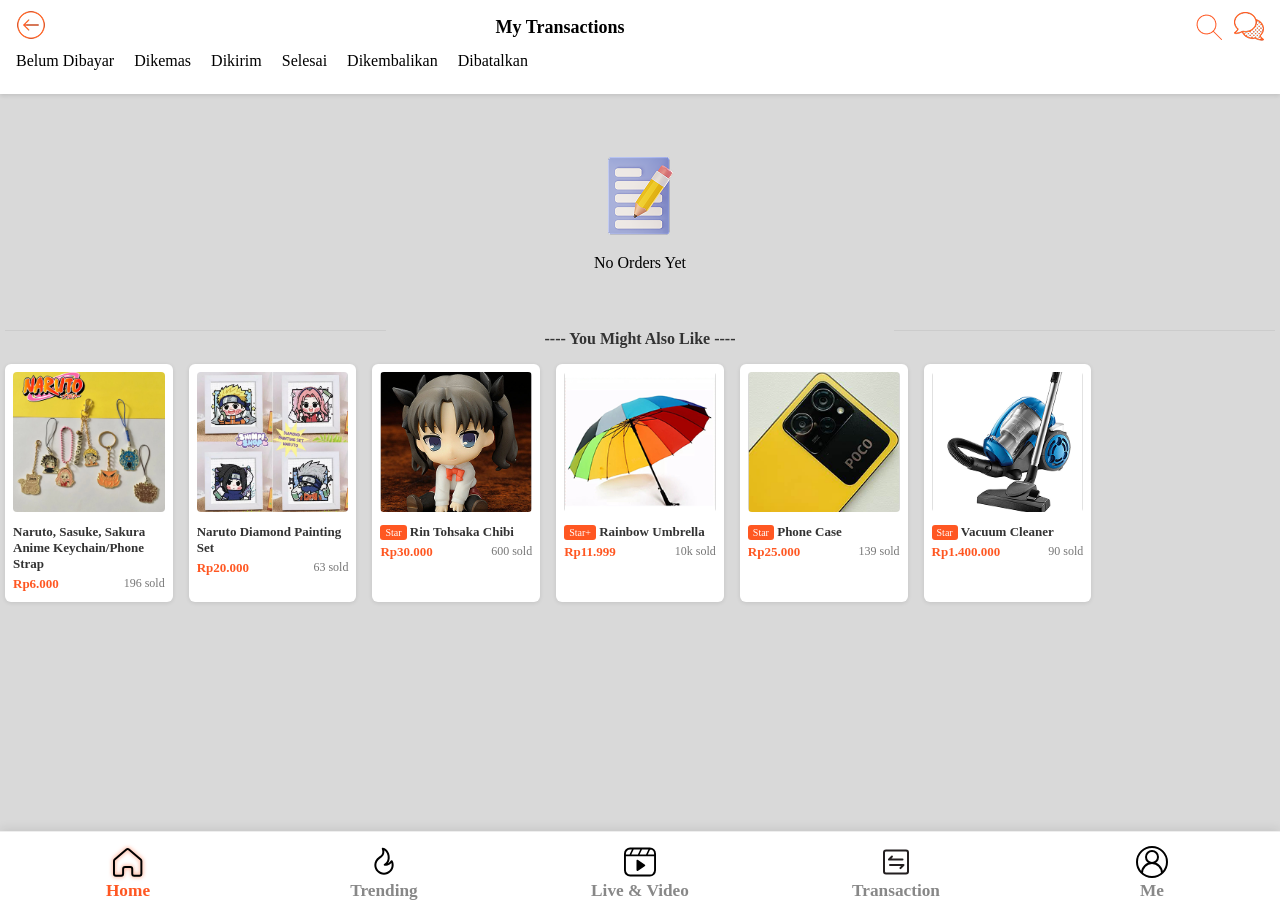
<file: assets/html/returned.html>
<!DOCTYPE html>
<html lang="en">
<head>
    <meta charset="UTF-8">
    <meta name="viewport" content="width=device-width, initial-scale=1.0">
    <title>Returned</title>
    <link rel="stylesheet" href="/assets/css/unpaid.css">
    <link rel="stylesheet" href="../css/navbar.css" />
</head>
<body>
    <nav class="transaction-nav">
        <div class="nav-top">
            <a href="javascript:history.back()">
                <img src="../../../src/images/transaction/image1.png" alt="Profile Image">
            </a>
            <span class="nav-title">My Transactions</span>
            <img src="../../../src/images/transaction/image3.png" alt="">
            <img src="../../../src/images/transaction/image2.png" alt="">
        </div>

        <div class="nav-tabs-wrapper">
            <div class="nav-tabs">
            <a href="unpaid.html">Belum Dibayar</a>
            <a href="packed.html">Dikemas</a>
            <a href="sent.html">Dikirim</a>
            <a href="done.html">Selesai</a>
            <a href="returned.html">Dikembalikan</a>
            <a href="cancelled.html">Dibatalkan</a>
            </div>
        </div>
    </nav>

    <div class="no-order">
        <img src="/src/images/transaction/image11.png" alt="">
        <div>No Orders Yet</div>
    </div>
    

    <div class="recommend-section">
    <h2>---- You Might Also Like ----</h2>

    <div class="recommend-grid">
            <div class="product-card">
                <img src="/src/images/transaction/image6.JPG" alt="Naruto Keychains">
                <div class="name">Naruto, Sasuke, Sakura Anime Keychain/Phone Strap</div>
                <div class="product-recommended-bottom">
                    <span class="price">Rp6.000</span><span class="sold">196 sold</span>
                </div>
            </div>

            <div class="product-card">
                <img src="/src/images/transaction/image7.JPG" alt="Naruto Diamond Set">
                <div class="name">Naruto Diamond Painting Set</div>
                <div class="product-recommended-bottom">
                    <span class="price">Rp20.000</span><span class="sold">63 sold</span>
                </div>
            </div>

            <div class="product-card">
                <img src="/src/images/transaction/image5.png" alt="Rin Tohsaka">
                <span class="badge">Star</span><span class="name">   Rin Tohsaka Chibi</span>
                <div class="product-recommended-bottom">
                    <span class="price">Rp30.000</span><span class="sold">600 sold</span>
                </div>
            </div>

            <div class="product-card">
                <img src="/src/images/transaction/image8.png" alt="Rainbow Umbrella">
                <span class="badge">Star+</span><span class="name">   Rainbow Umbrella</span>
                <div class="product-recommended-bottom">
                    <span class="price">Rp11.999</span><span class="sold">10k sold</span>
                </div>
            </div>

            <div class="product-card">
                <img src="/src/images/transaction/image9.png" alt="Phone Case">
                <span class="badge">Star</span><span class="name">   Phone Case</span>
                <div class="product-recommended-bottom">
                    <span class="price">Rp25.000</span><span class="sold">139 sold</span>
                </div>
            </div>

            <div class="product-card">
                <img src="/src/images/transaction/image10.png" alt="Vacuum Cleaner">
                <span class="badge">Star</span><span class="name">   Vacuum Cleaner</span>
                <div class="product-recommended-bottom">
                    <span class="price">Rp1.400.000</span><span class="sold">90 sold</span>
                </div>
            </div>
        </div>
    </div>
<div class="navbar-placeholder"></div>
  <script src="../js/navbar.js"></script>
</body>
</html>
</file>
<file: assets/css/chat.css>
html, body {
  margin: 0;
  padding: 0;
  width: 100vw;
  min-height: 100vh;
  background: #f6f6f6;
  font-family: 'Jomhuria', Arial, sans-serif;
}
.chat-container {
  width: 100vw;
  min-height: 100vh;
  background: #f6f6f6;
  display: flex;
  flex-direction: column;
  margin: 0;
  border-radius: 0;
  box-shadow: none;
}
.chat-header {
  background: #ff5722;
  color: #fff;
  display: flex;
  flex-direction: column;
  align-items: stretch;
  padding: 0;
  width: 100vw;
}
.chat-header-row {
  display: flex;
  align-items: center;
  padding: 1.5rem 1.3rem 1rem 1.3rem;
  justify-content: space-between;
}
.chat-back {
  background: none;
  border: none;
  color: #fff;
  font-size: 2.6rem;
  margin-right: 1rem;
  cursor: pointer;
  padding: 0 7px;
  border-radius: 4px;
}
.chat-title {
  flex: 1;
  font-size: 2.6rem;
  font-family: 'Satoshi', Arial, sans-serif;
  font-weight: bold;
  text-align: center;
  color: #fff;
  letter-spacing: 1px;
}
.chat-add-friend {
  text-decoration: none;
  background: #fff;
  color: #ff5722;
  font-size: 1.2rem;
  font-family: 'Satoshi', Arial, sans-serif;
  border: 2px solid #ff5722;
  border-radius: 10px;
  padding: 0.7rem 1.35rem;
  font-weight: bold;
  margin-left: 1rem;
  cursor: pointer;
  transition: background 0.17s, color 0.17s;
  box-shadow: none;
  display: inline-block;
  text-align: center;
}
.chat-add-friend:active {
  background: #ffe7de;
  color: #ff5722;
}
.chat-search-row {
  display: flex;
  align-items: center;
  gap: 0.8rem;
  padding: 0 1.3rem 1.1rem 1.3rem;
  background: #ff5722;
}
.chat-search {
  flex: 1;
  font-size: 1.4rem;
  padding: 0.65rem 1.2rem;
  border-radius: 1.3rem;
  border: none;
  background: #fff;
  outline: none;
}
.chat-tabs {
  display: flex;
  width: 100vw;
  background: #ff5722;
  padding-bottom: 0.7rem;
}
.chat-tab {
  flex: 1;
  text-align: center;
  font-size: 1.6rem;
  padding: 1.1rem 0 0.7rem 0;
  border: none;
  background: #fff;
  color: #ff5722;
  font-family: 'Satoshi', Arial, sans-serif;
  font-weight: bold;
  border-radius: 1.6rem 1.6rem 0 0;
  margin: 0 1.1rem;
  cursor: pointer;
  transition: background 0.2s, color 0.2s;
}
.chat-tab.active {
  background: #ff5722;
  color: #fff;
  border-bottom: 2px solid #fff;
}
.chat-list {
  flex: 1;
  overflow-y: auto;
  background: #f6f6f6;
  padding: 1.4rem 0.9rem 2rem 0.9rem;
  box-sizing: border-box;
}
.chat-item {
  display: flex;
  align-items: flex-start;
  background: #fff;
  border-radius: 1.1rem;
  margin-bottom: 1.1rem;
  padding: 1.1rem 1.4rem 1.1rem 1.1rem;
  box-shadow: 0 1px 3px rgba(44,44,44,0.04);
  cursor: pointer;
  transition: box-shadow 0.13s;
}
.chat-item:active {
  box-shadow: 0 2px 6px rgba(44,44,44,0.10);
}
.chat-avatar {
  width: 2.8rem;
  height: 2.8rem;
  border-radius: 50%;
  background: #e3e3e3;
  display: flex;
  align-items: center;
  justify-content: center;
  margin-right: 1.1rem;
}
.chat-info {
  flex: 1;
}
.chat-title-row {
  display: flex;
  align-items: center;
  justify-content: space-between;
}
.chat-sender {
  font-size: 1.36rem;
  font-weight: bold;
  color: #2b2b2b;
  font-family: 'Satoshi', Arial, sans-serif;
}
.chat-date {
  font-size: 1.07rem;
  color: #aaa;
  font-family: 'Satoshi', Arial, sans-serif;
  margin-left: 1.2rem;
  white-space: nowrap;
}
.chat-message {
  font-size: 1.22rem;
  color: #616161;
  margin-top: 0.13rem;
  font-family: 'Satoshi', Arial, sans-serif;
  opacity: 0.91;
  text-overflow: ellipsis;
  overflow: hidden;
  white-space: nowrap;
}
@media (max-width: 600px) {
  .chat-header,
  .chat-tabs {
    width: 100vw;
  }
  .chat-container {
    width: 100vw;
    min-height: 100vh;
    padding: 0;
    border-radius: 0;
  }
}
</file>
<file: assets/css/unpaid.css>
body{
    padding: 0px;
    background-color: #D9D9D9;
    margin: 0;
}

.transaction-nav {
  position: sticky;
  top: 0;
  background: white;
  z-index: 20;
  display: flex;
  flex-direction: column;
  padding: 10px 0;
  box-shadow: 0 2px 4px rgba(0,0,0,0.1);
}

.nav-top {
  display: flex;
  align-items: center;
  justify-content: space-between;
  padding: 0 16px;
  width: 100%;
  box-sizing: border-box;
  gap: 10px;
}

.nav-title {
  font-weight: bold;
  font-size: 18px;
  color: black;
  flex: 1;
  text-align: center;
  margin-right: 120px;
}

.nav-tabs-wrapper {
  overflow-x: auto;
  white-space: nowrap;
  padding: 8px 16px;
  box-sizing: border-box;
}

.nav-tabs {
  display: inline-flex;
  gap: 20px;
}

.nav-tabs a {
  text-decoration: none;
  color: black;
  font-weight: 500;
  padding-bottom: 4px;
  transition: all 0.3s ease;
  border-bottom: 2px solid transparent;
  flex-shrink: 0;
}

.nav-tabs a:hover {
  color: orange;
  border-bottom: 2px solid orange;
}

.nav-tabs-wrapper::-webkit-scrollbar {
  display: none;
}
.nav-tabs-wrapper {
  -ms-overflow-style: none; 
  scrollbar-width: none;     
}

.transaction-card {
  background: white;
  border-radius: 8px;
  padding: 16px;
  margin: 16px;
  box-shadow: 0 2px 6px rgba(0,0,0,0.05);
  font-size: 14px;
  color: #333;
}

.transaction-header {
  display: flex;
  justify-content: space-between;
  align-items: center;
  margin-bottom: 12px;
}

.transaction-header span:first-child {
  background-color: #ff5722;
  color: white;
  font-size: 10px;
  padding: 2px 4px;
  border-radius: 3px;
  margin-right: 8px;
}

.transaction-header span:nth-child(2) {
  font-weight: bold;
  flex-grow: 1;
}

.transaction-header span:last-child {
  color: #ff5722;
  font-weight: bold;
}

.transaction-body {
  display: flex;
  gap: 12px;
  margin-bottom: 12px;
}

.transaction-body img {
  width: 80px;
  height: 80px;
  object-fit: cover;
  border-radius: 6px;
}

.product-details {
  display: flex;
  flex-direction: column;
  justify-content: space-between;
}

.product-details span:nth-child(1) {
  font-weight: bold;
}

.product-details span:nth-child(2) {
  color: #888;
  font-size: 12px;
}

.product-details span:nth-child(3) {
  font-size: 12px;
  color: #555;
  margin-top: auto;
}

.transaction-total {
  text-align: right;
  font-weight: bold;
  margin-bottom: 12px;
}

.payment-warning {
  background-color: #fff4f0;
  color: #ff5722;
  padding: 10px;
  border-radius: 6px;
  font-size: 13px;
  margin-bottom: 12px;
  display: flex;
  justify-content: space-between;
  align-items: center;
}

.transaction-actions {
  display: flex;
  justify-content: flex-end;
  gap: 8px;
}

.transaction-actions button {
  padding: 8px 12px;
  border-radius: 4px;
  font-weight: bold;
  cursor: pointer;
  border: none;
}

.transaction-actions .change-btn {
  border: 1px solid #ccc;
  background-color: white;
  color: #333;
}

.transaction-actions .pay-btn {
  background-color: #ff5722;
  color: white;
}

.recommend-section {
  padding: 5px;
}

.recommend-section h2 {
  text-align: center;
  font-size: 16px;
  color: #333;
  margin-bottom: 16px;
  position: relative;
}

.recommend-section h2::before,
.recommend-section h2::after {
  content: "";
  position: absolute;
  width: 30%;
  height: 1px;
  background-color: #ccc;
}

.recommend-section h2::before {
  left: 0;
}

.recommend-section h2::after {
  right: 0;
}

.recommend-grid {
  display: grid;
  grid-template-columns: repeat(auto-fill, minmax(160px, 1fr));
  gap: 16px;
}

.product-card {
  background: white;
  border-radius: 6px;
  box-shadow: 0 1px 4px rgba(0,0,0,0.1);
  padding: 8px;
  font-size: 13px;
  color: #333;
}

.product-card img {
  width: 100%;
  height: 140px;
  object-fit: cover;
  border-radius: 4px;
  margin-bottom: 8px;
}

.product-card .badge {
  display: inline-block;
  background-color: #ff5722;
  color: white;
  font-size: 10px;
  padding: 2px 5px;
  border-radius: 3px;
  margin-bottom: 4px;
}

.product-card .name {
  font-weight: bold;
  margin-bottom: 4px;
}

.product-card .price {
  color: #ff5722;
  font-weight: bold;
  margin-bottom: 2px;
}

.product-card .sold {
  font-size: 12px;
  color: #777;
}

.product-recommended-bottom{
    justify-content: space-between;
    display: flex;
}

.no-order{
    display: flex;
    justify-content: center;
    flex-direction: column;
    align-items: center;
    padding: 40px;

}
</file>
<file: assets/css/navbar.css>
.bottom-navbar {
  width: 100vw;
  position: fixed;
  left: 0;
  bottom: 0;
  background: #fff;
  border-top: 1.5px solid #eee;
  display: flex;
  justify-content: space-around;
  z-index: 999;
  height: 68px;  /* diperbesar */
  box-shadow: 0 -2px 10px rgba(0,0,0,0.09);
}
.nav-item {
  display: flex;
  flex-direction: column;
  align-items: center;
  justify-content: center;
  text-decoration: none;
  color: #888;
  font-size: 1.1rem;  /* lebih besar */
  font-weight: 600;
  flex: 1;
  height: 100%;
  transition: color 0.2s;
  padding-top: 7px;
}
.nav-item img {
  width: 32px;   /* diperbesar */
  height: 32px;
  margin-bottom: 2.5px;
}
.nav-item.active,
.nav-item:active {
  color: #ff5722;
}
.nav-item.active img {
  filter: brightness(1.2) drop-shadow(0 0 2px #ff5722cc);
}
.nav-item span {
  font-size: 1.08rem;
  margin-top: 0.5px;
}
@media (max-width: 430px) {
  .bottom-navbar { height: 60px; }
  .nav-item img { width: 26px; height: 26px; }
  .nav-item span { font-size: 0.9rem; }
}
</file>
<file: assets/css/cart.css>
html, body {
  height: 100%;
  margin: 0;
  padding: 0;
  background: #fafbfc;
  font-family: 'Vollkorn', Arial, sans-serif;
}

body {
  width: 100vw;
  min-height: 100vh;
  overflow-x: hidden;
}

.cart-page-container {
  width: 100vw;
  min-height: 100vh;
  margin: 0;
  padding: 0;
  background: #fff;
  box-sizing: border-box;
}

.cart-header {
  width: 100vw;
  display: flex;
  align-items: center;
  padding: 18px 12px 10px 6px;
  border-bottom: 1.5px solid #f1f1f1;
  background: #fff;
  position: sticky;
  top: 0;
  z-index: 10;
  gap: 10px;
}

.cart-back {
  background: none;
  border: none;
  color: #FF5722;
  font-size: 2rem;
  font-weight: bold;
  margin-right: 2px;
  cursor: pointer;
  padding: 0 7px;
  border-radius: 4px;
}

.cart-title {
  flex: 1;
  color: #222;
  font-size: 1.28rem;
  font-weight: 700;
  letter-spacing: 0.5px;
}

.cart-count { font-weight: 400; color: #aaa; font-size: 1rem; }

.cart-edit {
  color: #a969d9;
  font-weight: bold;
  font-size: 1rem;
  text-decoration: underline;
  margin-left: 6px;
  transition: color .15s;
}

.cart-store-bar {
  display: flex;
  align-items: center;
  gap: 12px;
  padding: 10px 10px 5px 10px;
  width: 100vw;
  box-sizing: border-box;
}

.cart-dropdown {
  font-size: 1.04rem;
  border-radius: 6px;
  padding: 6px 8px;
  border: 1px solid #e6e6e6;
  background: #fafbfc;
  font-family: inherit;
}

.cart-location {
  display: flex;
  align-items: center;
  font-size: 1.03rem;
  color: #2b8137;
  gap: 3px;
}

.location-icon {
  width: 1.12em;
  height: 1.12em;
  margin-right: 2px;
  filter: brightness(0.7) sepia(1) hue-rotate(-40deg) saturate(5);
}

.cart-voucher-bar {
  display: flex;
  align-items: center;
  gap: 7px;
  padding: 0 8px 8px 8px;
  background: #fff;
  position: relative;
  width: 100vw;
  box-sizing: border-box;
  overflow-x: auto;
}

.cart-voucher-tab {
  border: none;
  background: #fdf6ef;
  color: #ff5722;
  font-weight: bold;
  font-size: 1.03rem;
  border-radius: 7px 7px 0 0;
  padding: 7px 16px;
  margin-right: 2px;
  cursor: pointer;
  transition: background .2s, color .2s;
  border-bottom: 2.5px solid transparent;
}

.cart-voucher-tab.active {
  background: #ff5722;
  color: #fff;
  border-bottom: 2.5px solid #ff5722;
}

.cart-voucher-dropdown {
  margin-left: 3px;
  font-size: 1.02rem;
  padding: 7px 8px;
  border-radius: 6px;
  border: 1.2px solid #e3e3e3;
  background: #fafbfc;
}

.cart-voucher-btn {
  margin-left: 7px;
  padding: 7px 17px;
  background: #fff;
  color: #ff5722;
  border: 2px solid #ff5722;
  border-radius: 8px;
  font-weight: bold;
  font-size: 1.04rem;
  cursor: pointer;
  transition: background .18s, color .18s;
}

.cart-voucher-btn:hover, .cart-voucher-btn:active {
  background: #ff5722;
  color: #fff;
}

.cart-list {
  padding: 0 6px;
  background: #fafbfc;
}

.cart-card {
  display: flex;
  align-items: flex-start;
  gap: 10px;
  background: #fff;
  margin: 13px 0 0 0;
  border-radius: 8px;
  box-shadow: 0 1px 8px 0 #efefef2d;
  padding: 13px 8px 8px 8px;
  position: relative;
  min-height: 95px;
  transition: box-shadow .15s;
  border: 1px solid #f3f3f3;
  width: 100%;
}

.cart-check {
  margin-top: 12px;
  margin-left: 2px;
  accent-color: #ff5722;
  width: 1.18em;
  height: 1.18em;
  cursor: pointer;
}

.cart-img {
  width: 62px;
  height: 62px;
  object-fit: contain;
  border-radius: 8px;
  border: 1.5px solid #faebe0;
  margin-top: 1px;
}

.cart-info {
  flex: 1;
  display: flex;
  flex-direction: column;
  gap: 1px;
}

.cart-product-title {
  font-weight: 700;
  font-size: 1.07rem;
  color: #252525;
}

.cart-varian {
  color: #656565;
  font-size: 0.96rem;
  margin-top: 2px;
}

.cart-price-row {
  margin-top: 5px;
  display: flex;
  align-items: center;
  gap: 10px;
}

.cart-price {
  color: #ff5722;
  font-weight: bold;
  font-size: 1.09rem;
  letter-spacing: 0.2px;
}

.cart-old-price {
  color: #bdbdbd;
  font-size: 0.97rem;
  text-decoration: line-through;
}

.cart-qty-row {
  display: flex;
  align-items: center;
  margin-top: 5px;
  gap: 11px;
}

.qty-btn {
  background: #fff;
  color: #ff5722;
  border: 2px solid #ff5722;
  border-radius: 6px;
  font-size: 1.1rem;
  font-weight: 700;
  width: 30px;
  height: 30px;
  cursor: pointer;
  transition: background .15s, color .15s;
}

.qty-btn:hover, .qty-btn:active {
  background: #ff5722;
  color: #fff;
}

.qty-value {
  min-width: 22px;
  display: inline-block;
  text-align: center;
  font-weight: 700;
  font-size: 1.07rem;
}

.cart-bottom-bar {
  position: fixed;
  left: 0;
  bottom: 0;
  width: 100vw;
  background: #fff;
  border-top: 1.5px solid #f1f1f1;
  padding: 10px 11px 10px 7px;
  display: flex;
  align-items: center;
  gap: 10px;
  z-index: 20;
  box-sizing: border-box;
}

.check-all-label {
  margin-right: 6px;
  color: #555;
  font-size: 1rem;
}

.cart-total-label {
  font-weight: bold;
  font-size: 1.09rem;
  color: #282828;
  margin-right: auto;
  margin-left: 8px;
}

.cart-total {
  color: #ff5722;
  font-weight: bold;
  font-size: 1.09rem;
}

.cart-checkout-btn {
  background: #ff5722;
  color: #fff;
  border: none;
  font-size: 1.13rem;
  font-weight: bold;
  border-radius: 10px;
  padding: 10px 0;
  width: 150px;
  cursor: pointer;
  box-shadow: 0 2px 16px 0 #ffedd4d0;
  transition: background .15s;
}

.cart-checkout-btn:active {
  background: #ea4a10;
}

@media (max-width: 600px) {
  .cart-header,
  .cart-store-bar,
  .cart-voucher-bar,
  .cart-list,
  .cart-bottom-bar {
    width: 100vw;
    max-width: 100vw;
    min-width: 0;
    box-sizing: border-box;
    margin: 0;
    padding-left: 0 !important;
    padding-right: 0 !important;
  }
  .cart-list {
    padding-left: 3px;
    padding-right: 3px;
  }
  .cart-card {
    border-radius: 7px;
    margin-right: 0;
    margin-left: 0;
    width: 100%;
    box-sizing: border-box;
  }
  .cart-bottom-bar {
    padding-left: 4px;
    padding-right: 4px;
  }
}

::-webkit-scrollbar { display: none; }
</file>
<file: assets/css/foryou.css>
body {
  margin: 0;
  padding: 0;
  background: #000;
  overflow: hidden;
  height: 100%;
  position: relative;
}

nav {
  position: fixed;
  left: 0; right: 0;
  bottom: 0 !important;  
  top: auto !important; 
  z-index: 100;
  display: flex;
  justify-content: space-between;
  align-items: center;
  padding: 10px 16px;
  height: 60px;
  background: #fff;
  box-shadow: 0 -2px 6px 0 rgba(0,0,0,0.05);
}



.subnavbar {
  position: fixed;
  top: 0;
  left: 0; right: 0;
  height: 48px;
  background: rgba(255,255,255,0.92);
  z-index: 50;
  display: flex;
  align-items: center;
  justify-content: center;
  gap: 32px;
  border-bottom: 1px solid #ececec;
}
.subnavbar a {
  color: #222;
  font-weight: bold;
  text-decoration: none;
  font-size: 16px;
  padding: 10px 8px;
  border-radius: 4px;
  transition: background 0.1s;
}
.subnavbar a.active, .subnavbar a:hover {
  background: #f7f7f7;
  color: #ff6600;
}

.nav-left, .nav-right {
  display: flex;
  align-items: center;
  gap: 8px;
}

.nav-center {
  display: flex;
  gap: 20px;
  justify-content: center;
  align-items: center;
  flex: 1;
}

.nav-center a {
  text-decoration: none;
  color: white;
  font-weight: bold;
  font-size: 16px;
  transition: all 0.3s ease;
}
.nav-center a:hover {
  transform: scale(1.2);
  text-decoration: underline;
}

.carousel {
  width: 100vw;
  height: 100vh;
  overflow-y: scroll;
  scroll-snap-type: y mandatory;
  -webkit-overflow-scrolling: touch;
  position: relative;
  padding-bottom: 60px;
}

.carousel-item {
  position: relative;
  scroll-snap-align: start;
  overflow: hidden;
  background: #000;
  width: 100vw;
  /* height diatur lewat JS */
}

.responsive-video {
  width: 100vw;
  height: 100%;
  object-fit: cover;
  background: #000;
  display: block;
}

/* Caption, interaction, dan style lain: */
.video-caption {
  position: absolute;
  bottom: 80px;
  left: 16px;
  color: white;
  font-size: 14px;
  line-height: 1.4;
  z-index: 2;
  width: 80%;
  max-width: 300px;
}
.caption-top,
.caption-bottom {
  display: flex;
  align-items: center;
  gap: 8px;
  margin-bottom: 6px;
}
.caption-top img,
.caption-bottom img {
  width: 20px;
  height: 20px;
  object-fit: contain;
}
.discount {
  padding: 2px 6px;
  border-radius: 4px;
  font-weight: bold;
  font-size: 12px;
}
.username { font-weight: bold; color: white; font-size: 14px; }
.caption-text { color: #eee; }
.hashtags { color: #f4c542; font-weight: 500; }
.see-more { color: #ccc; font-style: italic; }
.music-title { color: white; font-size: 13px; }
.caption-bottom #arrow{ transform: rotate(270deg); }
.caption-top{
  background: rgba(0, 0, 0, 0.4);
  backdrop-filter: blur(8px);
  width: fit-content;
  padding: 3px;
}
.interaction {
  position: absolute;
  bottom: 100px;
  right: 12px;
  display: flex;
  flex-direction: column;
  align-items: center;
  gap: 12px;
  z-index: 2;
  color: white;
  font-size: 14px;
  text-align: center;
}
.interaction img {
  width: 40px;
  height: auto;
  display: block;
}
.interaction span {
  font-size: 12px;
  color: white;
}
span {
  text-shadow: 1px 1px 3px rgba(0, 0, 0, 0.8);
}
img {
  height: 24px;
  width: auto;
  filter: drop-shadow(1px 1px 3px rgba(0, 0, 0, 0.7));
}
</file>
<file: assets/css/profile.css>
body{
    padding: 0px;
    margin: 0px;
    background-color: #D9D9D9;
}

.profile-header {
  background: linear-gradient(135deg, #FF5722, #FF784E);
  padding: 20px;
  color: white;
  font-family: sans-serif;
}

.profile-top-bar {
  display: flex;
  justify-content: flex-end;
  gap: 10px;
  margin-bottom: 10px;
}

.profile-top-bar img {
  height: 24px;
  width: 24px;
}

.profile-info {
  display: flex;
  align-items: center;
  gap: 10px;
}

.profile-picture {
  width: 50px;
  height: 50px;
  border-radius: 50%;
}

.profile-details {
  display: flex;
  flex-direction: column;
  gap: 4px;
}

.username {
  display: flex;
  align-items: center;
  gap: 8px;
  font-weight: bold;
  font-size: 18px;
}

.badge {
  color: #333;
  padding: 2px 6px;
  border-radius: 6px;
  font-size: 12px;
  background: silver;
}

.followers span {
  margin-right: 10px;
  font-size: 14px;
}

.transaction-section {
    display: flex;
    flex-direction: column;
    padding: 16px;
    font-family: sans-serif;
    background-color: white;
}

.transaction-header {
    display: flex;
    justify-content: space-between;
    align-items: center;
    margin-bottom: 16px;
}

.transaction-header span {
    font-weight: bold;
    font-size: 16px;
}

.transaction-header a {
    text-decoration: none;
    color: #333;
    font-size: 14px;
}

.transaction-icons {
    display: flex;
    justify-content: space-between;
    text-align: center;
}

.transaction-icons a {
    flex: 1;
    text-decoration: none;
    color: inherit;
}

.transaction-icons img {
    width: 40px;
    height: 40px;
    margin-bottom: 8px;
}

.transaction-icons span {
    display: block;
    font-size: 14px;
}
.quick-links {
    font-family: sans-serif;
    display: flex;
    flex-direction: column;
    gap: 12px;
    padding: 16px;
    background-color: white;
}

.quick-links .link-item {
    display: flex;
    align-items: center;
    justify-content: space-between;
}

.quick-links .link-item img {
    width: 24px;
    height: 24px;
    margin-right: 12px;
}

.quick-links .link-text {
    flex: 1;
    font-size: 14px;
    color: #333;
}

.quick-links .arrow {
    font-size: 16px;
    color: #999;
}

.oranges{
    color: #FF5722;
}

.finance-widget {
    font-family: sans-serif;
    padding: 16px;
    background-color: white;
}

.finance-header {
    display: flex;
    justify-content: space-between;
    font-weight: bold;
    margin-bottom: 16px;
    font-size: 18px;
}

.finance-grid {
    display: grid;
    grid-template-columns: repeat(2, 1fr);
    gap: 12px;
}

.finance-card {
    border: 1px solid #4e4e4e;
    border-radius: 8px;
    padding: 12px;
    display: flex;
    flex-direction: column;
    align-items: flex-start;
    position: relative;
    background-color: #fff;
}

.finance-card img {
    width: 24px;
    height: 24px;
    margin-bottom: 8px;
}

.finance-highlight {
    color: #ff5722;
    font-size: 13px;
}

.finance-badge {
    position: absolute;
    top: 8px;
    right: 8px;
    background-color: #ff5722;
    color: white;
    font-size: 10px;
    padding: 2px 6px;
    border-radius: 12px;
}

.finance-header a {
    text-decoration: none;
    color: #333;
    font-weight: normal;
}
</file>
